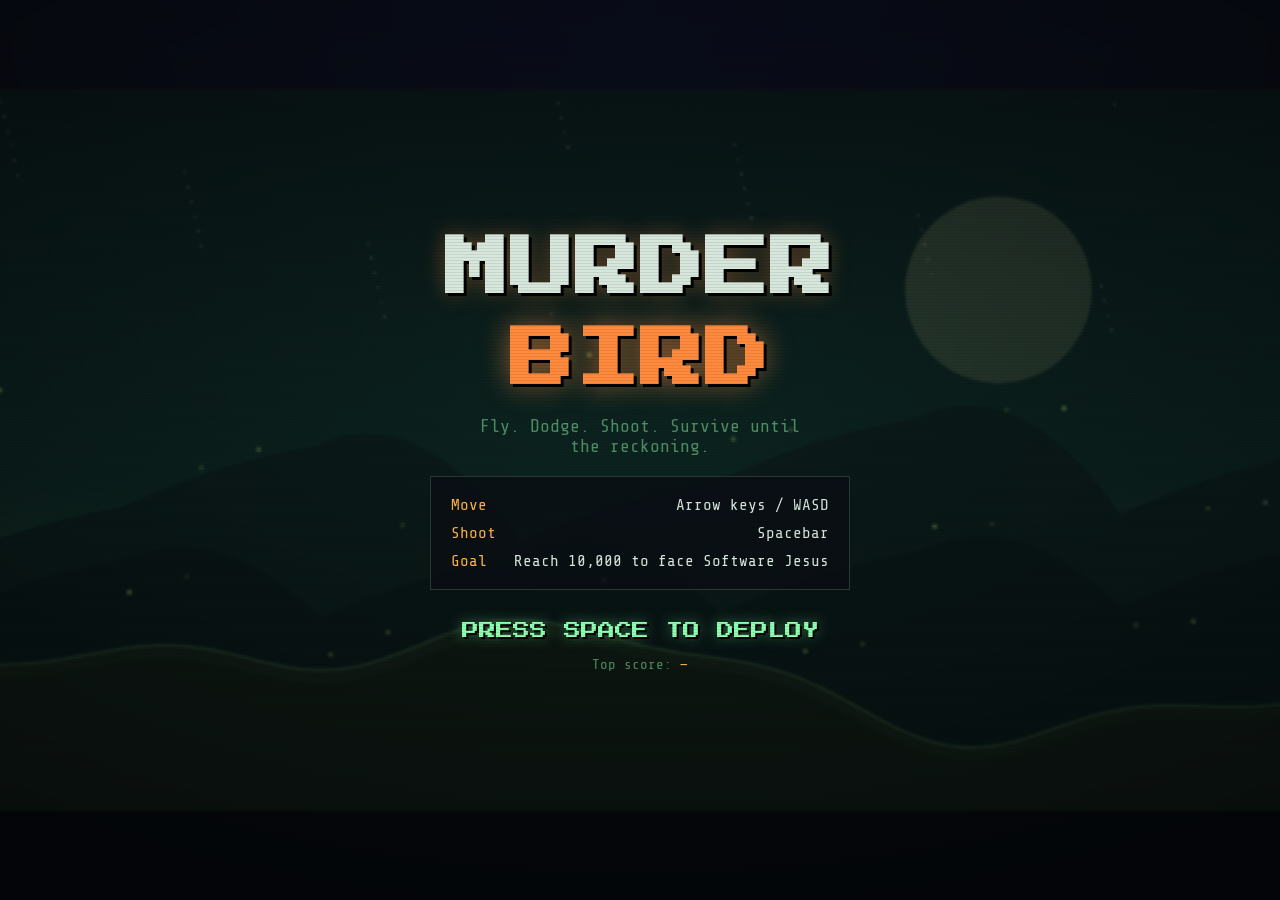
<file: index.html>
<!DOCTYPE html>
<html lang="en">
<head>
  <meta charset="UTF-8" />
  <meta name="viewport" content="width=device-width, initial-scale=1.0, maximum-scale=1.0, user-scalable=no" />
  <title>Murder Bird</title>
  <link rel="preconnect" href="https://fonts.googleapis.com" />
  <link rel="preconnect" href="https://fonts.gstatic.com" crossorigin />
  <link href="https://fonts.googleapis.com/css2?family=Black+Ops+One&family=Press+Start+2P&family=Share+Tech+Mono&display=swap" rel="stylesheet" />
  <link rel="stylesheet" href="style.css" />
</head>
<body>
  <div id="stage">
    <canvas id="game" width="640" height="360"></canvas>

    <!-- Heads-up display -->
    <div id="hud" class="hidden">
      <div class="hud-left">
        <span class="hud-label">SCORE</span>
        <span id="score">0</span>
        <div id="power" class="hidden">🚀 ROCKETS <span id="power-time">45</span>s</div>
        <div id="power2" class="hidden">🎯 HELLFIRE <span id="power2-time">30</span>s</div>
        <div id="power3" class="hidden">✦ x2 SCORE <span id="power3-time">15</span>s</div>
      </div>
      <div class="hud-center" id="boss-hud">
        <span class="hud-label">SOFTWARE JESUS</span>
        <div class="boss-bar"><div id="boss-fill"></div></div>
      </div>
      <div class="hud-right">
        <span class="hud-label">LIVES</span>
        <span id="lives">♥ ♥ ♥</span>
      </div>
    </div>

    <!-- Title screen -->
    <div id="screen-title" class="screen">
      <h1 class="title">MURDER<span>BIRD</span></h1>
      <p class="tagline">Fly. Dodge. Shoot. Survive until the reckoning.</p>
      <div class="briefing">
        <div class="brief-row"><b>Move</b><span>Arrow keys / WASD</span></div>
        <div class="brief-row"><b>Shoot</b><span>Spacebar</span></div>
        <div class="brief-row"><b>Goal</b><span>Reach 10,000 to face Software Jesus</span></div>
      </div>
      <p class="prompt blink">PRESS SPACE TO DEPLOY</p>
      <p class="hiscore-line">Top score: <span id="title-best">—</span></p>
    </div>

    <!-- Boss intro banner -->
    <div id="screen-bossintro" class="screen hidden">
      <p class="warn blink">⚠ WARNING ⚠</p>
      <h2 class="boss-name">SOFTWARE JESUS</h2>
      <p class="tagline">The MURDER BIRD has entered the airspace.</p>
      <p class="prompt blink">DEFEAT SOFTWARE JESUS!</p>
    </div>

    <!-- Temporary flashing objective banner during the fight -->
    <div id="boss-banner" class="hidden">DEFEAT<span>SOFTWARE JESUS</span></div>

    <!-- Game over / name entry -->
    <div id="screen-over" class="screen hidden">
      <h2 id="over-heading">SHOT DOWN</h2>
      <p class="final-line">Final score <span id="final-score">0</span></p>
      <div id="entry-block">
        <label for="name-input">Enter callsign for the board</label>
        <div class="entry-row">
          <input id="name-input" maxlength="12" autocomplete="off" spellcheck="false" placeholder="PILOT" />
          <button id="save-btn">SAVE</button>
        </div>
      </div>
    </div>

    <!-- Scoreboard -->
    <div id="screen-board" class="screen hidden">
      <h2 class="board-title">TOP GUNS</h2>
      <ol id="board-list"></ol>
      <p class="prompt blink">PRESS SPACE TO FLY AGAIN</p>
    </div>

    <!-- Mobile controls hint -->
    <div id="touch-hint" class="hidden">Drag to fly · tap to fire</div>
  </div>

  <script src="game.js"></script>
</body>
</html>
</file>
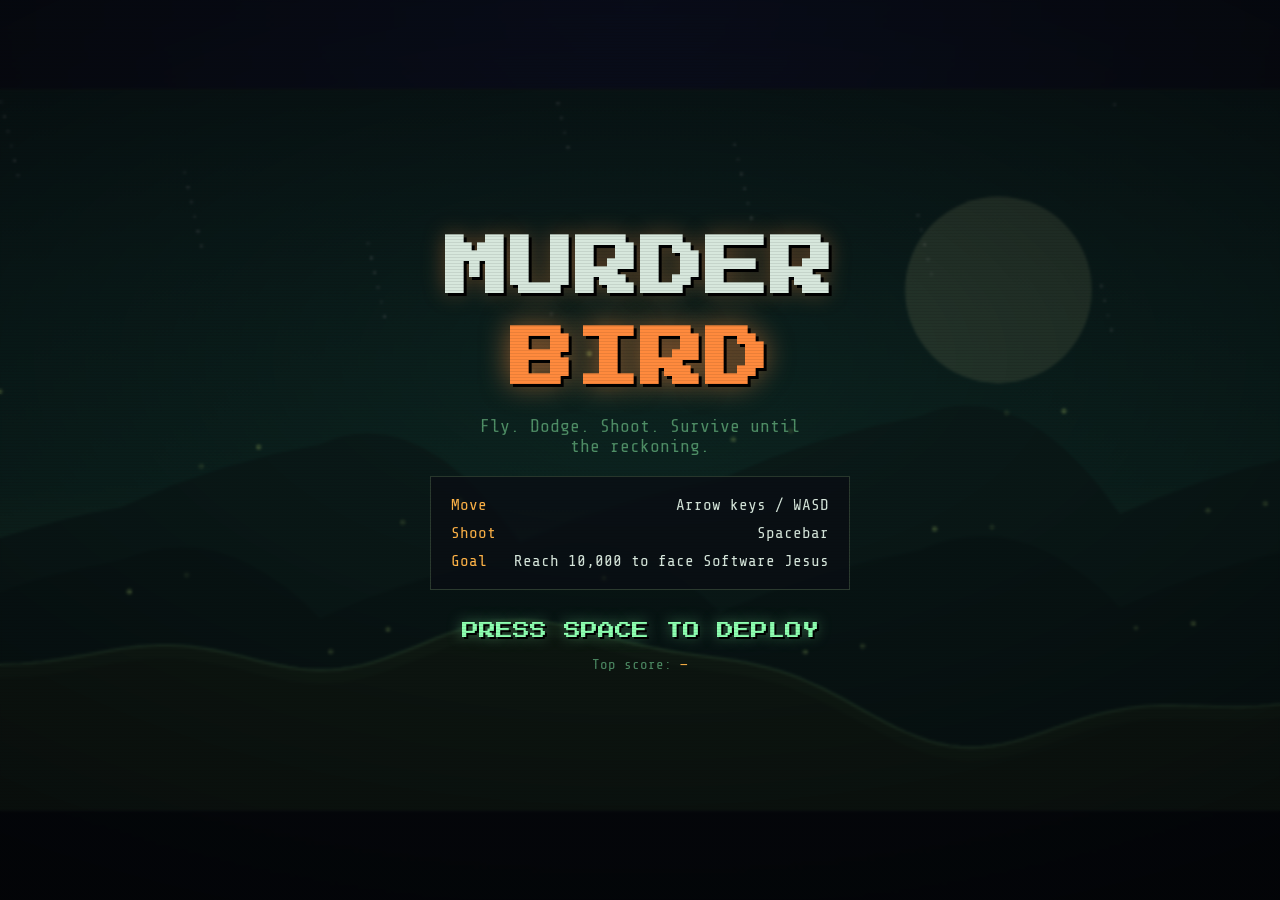
<file: murder-bird.html>
<!DOCTYPE html>
<html lang="en">
<head>
  <meta charset="UTF-8" />
  <meta name="viewport" content="width=device-width, initial-scale=1.0, maximum-scale=1.0, user-scalable=no" />
  <title>Murder Bird</title>
  <link rel="preconnect" href="https://fonts.googleapis.com" />
  <link rel="preconnect" href="https://fonts.gstatic.com" crossorigin />
  <link href="https://fonts.googleapis.com/css2?family=Black+Ops+One&family=Press+Start+2P&family=Share+Tech+Mono&display=swap" rel="stylesheet" />
  <style>
:root{
  --void:#0a0c12;
  --panel:rgba(9,14,20,0.82);
  --edge:#2b3a2f;
  --phosphor:#8dffb0;
  --phosphor-dim:#4f8f66;
  --amber:#ffb347;
  --tracer:#ff8a3d;
  --warn:#ff4d4d;
  --sand:#c9a267;
  --ink:#d7e7dc;
}

*{box-sizing:border-box;margin:0;padding:0}

html,body{
  height:100%;
  background:#000;
  color:var(--ink);
  font-family:"Share Tech Mono",ui-monospace,Menlo,Consolas,monospace;
  overflow:hidden;
  -webkit-font-smoothing:antialiased;
}

#stage{
  position:relative;
  width:100vw;
  height:100vh;
  display:flex;
  align-items:center;
  justify-content:center;
  background:radial-gradient(120% 120% at 50% 0%, #12183a 0%, #0a0c12 60%, #000 100%);
}

canvas#game{
  width:min(100vw, calc(100vh * 16 / 9));
  height:min(100vh, calc(100vw * 9 / 16));
  display:block;
  background:#0a0c12;
  image-rendering:pixelated;
  image-rendering:-moz-crisp-edges;
  image-rendering:crisp-edges;
  box-shadow:0 0 0 1px #1c2a20, 0 0 60px rgba(0,0,0,0.6) inset;
}

/* CRT scanline overlay for a retro feel */
#stage::after{
  content:"";
  position:absolute;
  inset:0;
  pointer-events:none;
  background:repeating-linear-gradient(
    to bottom,
    rgba(0,0,0,0) 0px,
    rgba(0,0,0,0) 2px,
    rgba(0,0,0,0.16) 3px,
    rgba(0,0,0,0.16) 3px
  );
  mix-blend-mode:multiply;
  z-index:5;
}

/* ---------- HUD ---------- */
#hud{
  position:absolute;
  top:0;left:50%;
  transform:translateX(-50%);
  width:min(100vw, calc(100vh * 16 / 9));
  display:flex;
  align-items:flex-start;
  justify-content:space-between;
  padding:14px 20px;
  pointer-events:none;
  font-size:clamp(13px,1.6vw,18px);
  letter-spacing:1px;
  text-shadow:0 0 8px rgba(141,255,176,0.4);
}
#hud .hud-label{
  display:block;
  font-size:0.62em;
  color:var(--phosphor-dim);
  letter-spacing:2px;
}
#hud .hud-left, #hud .hud-right{color:var(--phosphor)}
#hud .hud-right{text-align:right}
#lives{color:var(--warn);text-shadow:0 0 8px rgba(255,77,77,0.5)}
#score{font-size:1.25em}
#power{
  margin-top:6px;
  font-size:0.62em;
  letter-spacing:1px;
  color:#180a02;
  background:var(--tracer);
  padding:2px 6px;
  display:inline-block;
  box-shadow:0 0 10px rgba(255,138,61,0.6);
}
#power.hidden{display:none !important}
#power2{
  margin-top:4px;
  font-size:0.62em;
  letter-spacing:1px;
  color:#04222b;
  background:#8fe6ff;
  padding:2px 6px;
  display:inline-block;
  box-shadow:0 0 10px rgba(143,230,255,0.6);
}
#power2.hidden{display:none !important}
#power3{
  margin-top:4px;
  font-size:0.62em;
  letter-spacing:1px;
  color:#3a2900;
  background:#f2c14e;
  padding:2px 6px;
  display:inline-block;
  box-shadow:0 0 10px rgba(242,193,78,0.6);
}
#power3.hidden{display:none !important}

#boss-hud{
  text-align:center;
  min-width:38%;
  transition:opacity .3s;
}
#boss-hud .hud-label{color:var(--warn);letter-spacing:3px}
.boss-bar{
  margin-top:5px;
  height:11px;
  border:1px solid var(--warn);
  background:rgba(255,77,77,0.08);
  box-shadow:0 0 10px rgba(255,77,77,0.35);
}
#boss-fill{
  height:100%;
  width:100%;
  background:linear-gradient(90deg,#ff7b00,#ff2d2d);
  transition:width .12s linear;
}

/* ---------- Screens ---------- */
.screen{
  position:absolute;
  inset:0;
  display:flex;
  flex-direction:column;
  align-items:center;
  justify-content:center;
  text-align:center;
  gap:14px;
  padding:24px;
  background:radial-gradient(120% 90% at 50% 40%, rgba(6,9,14,0.55), rgba(3,5,8,0.9));
  backdrop-filter:blur(1px);
}
.hidden{display:none !important}

.title{
  font-family:"Press Start 2P","Black Ops One",Impact,sans-serif;
  font-size:clamp(26px,6.4vw,64px);
  line-height:1.3;
  letter-spacing:1px;
  color:var(--ink);
  text-shadow:3px 3px 0 #000, 0 0 22px rgba(255,138,61,0.35);
}
.title span{
  display:block;
  color:var(--tracer);
  margin-top:8px;
  text-shadow:3px 3px 0 #000, 0 0 28px rgba(255,138,61,0.6);
}
.tagline{color:var(--phosphor-dim);font-size:clamp(13px,2vw,18px);max-width:34ch}

.briefing{
  margin-top:6px;
  border:1px solid var(--edge);
  background:var(--panel);
  padding:14px 20px;
  min-width:min(420px,86vw);
}
.brief-row{
  display:flex;justify-content:space-between;gap:24px;
  padding:5px 0;font-size:clamp(12px,1.7vw,16px);
}
.brief-row b{color:var(--amber);font-weight:normal}
.brief-row span{color:var(--ink)}

.prompt{
  margin-top:14px;
  font-family:"Press Start 2P","Black Ops One",sans-serif;
  color:var(--phosphor);
  font-size:clamp(10px,2.1vw,17px);
  line-height:1.5;
  text-shadow:2px 2px 0 #000, 0 0 14px rgba(141,255,176,0.5);
}
.hiscore-line{color:var(--phosphor-dim);font-size:14px}
#title-best{color:var(--amber)}

.blink{animation:blink 1.05s steps(2,jump-none) infinite}
@keyframes blink{50%{opacity:.15}}

/* Boss intro */
.warn{color:var(--warn);font-family:"Press Start 2P","Black Ops One",sans-serif;font-size:clamp(13px,3vw,26px);letter-spacing:2px;line-height:1.4}
.boss-name{
  font-family:"Press Start 2P","Black Ops One",sans-serif;
  font-size:clamp(20px,4.6vw,46px);
  line-height:1.3;
  color:#fff;
  text-shadow:3px 3px 0 #000, 0 0 26px rgba(255,77,77,0.7);
}

/* Game over + entry */
#over-heading{
  font-family:"Press Start 2P","Black Ops One",sans-serif;
  font-size:clamp(16px,3.8vw,38px);
  line-height:1.35;
  color:var(--warn);
  text-shadow:3px 3px 0 #000, 0 0 24px rgba(255,77,77,0.5);
}
.final-line{font-size:clamp(15px,2.2vw,20px);color:var(--phosphor-dim)}
#final-score{color:var(--amber);font-size:1.4em}
#entry-block{margin-top:10px;display:flex;flex-direction:column;gap:10px;align-items:center}
#entry-block label{color:var(--phosphor-dim);font-size:13px;letter-spacing:1px}
.entry-row{display:flex;gap:10px}
#name-input{
  background:#05070b;
  border:1px solid var(--edge);
  color:var(--phosphor);
  font-family:inherit;
  font-size:20px;
  letter-spacing:3px;
  text-transform:uppercase;
  padding:10px 14px;
  width:240px;
  text-align:center;
  outline:none;
}
#name-input:focus{border-color:var(--phosphor);box-shadow:0 0 12px rgba(141,255,176,0.35)}
#save-btn{
  background:var(--tracer);
  color:#180a02;
  border:none;
  font-family:"Press Start 2P","Black Ops One",sans-serif;
  font-size:clamp(10px,1.4vw,13px);
  letter-spacing:1px;
  padding:0 18px;
  cursor:pointer;
}
#save-btn:hover{filter:brightness(1.12)}
#save-btn:active{transform:translateY(1px)}

/* Scoreboard */
.board-title{
  font-family:"Press Start 2P","Black Ops One",sans-serif;
  font-size:clamp(16px,3.4vw,32px);
  color:var(--amber);
  letter-spacing:1px;
  text-shadow:2px 2px 0 #000, 0 0 20px rgba(255,179,71,0.4);
}
#board-list{
  list-style:none;
  border:1px solid var(--edge);
  background:var(--panel);
  padding:8px 6px;
  width:min(460px,88vw);
}
#board-list li{
  display:grid;
  grid-template-columns:2.2em 1fr auto;
  gap:12px;
  padding:7px 14px;
  font-size:clamp(13px,2vw,18px);
  border-bottom:1px dashed rgba(79,143,102,0.25);
}
#board-list li:last-child{border-bottom:none}
#board-list .rank{color:var(--phosphor-dim);text-align:right}
#board-list .name{color:var(--ink);text-align:left;letter-spacing:1px}
#board-list .pts{color:var(--amber)}
#board-list li.you .name{color:var(--tracer)}
#board-list .empty{grid-column:1/-1;text-align:center;color:var(--phosphor-dim)}

#touch-hint{
  position:absolute;
  bottom:12px;left:50%;transform:translateX(-50%);
  color:var(--phosphor-dim);font-size:12px;letter-spacing:1px;pointer-events:none;
}

@media (prefers-reduced-motion: reduce){
  .blink{animation:none;opacity:.85}
}

/* Temporary flashing "DEFEAT SOFTWARE JESUS" banner during the boss fight */
#boss-banner{
  position:absolute;
  top:16%;
  left:50%;
  transform:translateX(-50%);
  text-align:center;
  pointer-events:none;
  z-index:6;
  font-family:"Press Start 2P","Black Ops One",sans-serif;
  color:var(--warn);
  letter-spacing:2px;
  line-height:1.5;
  font-size:clamp(14px,3vw,30px);
  text-shadow:3px 3px 0 #000, 0 0 22px rgba(255,77,77,0.7);
  animation:bossflash 0.55s steps(2,jump-none) infinite;
  transition:opacity .4s ease;
}
#boss-banner span{
  display:block;
  margin-top:6px;
  color:#fff;
  font-size:1.35em;
  text-shadow:3px 3px 0 #000, 0 0 26px rgba(255,77,77,0.8);
}
#boss-banner.hidden{display:none !important}
#boss-banner.fade{opacity:0}
@keyframes bossflash{50%{opacity:.2}}
@media (prefers-reduced-motion: reduce){ #boss-banner{animation:none} }

</style>
</head>
<body>
  <div id="stage">
    <canvas id="game" width="640" height="360"></canvas>

    <!-- Heads-up display -->
    <div id="hud" class="hidden">
      <div class="hud-left">
        <span class="hud-label">SCORE</span>
        <span id="score">0</span>
        <div id="power" class="hidden">🚀 ROCKETS <span id="power-time">45</span>s</div>
        <div id="power2" class="hidden">🎯 HELLFIRE <span id="power2-time">30</span>s</div>
        <div id="power3" class="hidden">✦ x2 SCORE <span id="power3-time">15</span>s</div>
      </div>
      <div class="hud-center" id="boss-hud">
        <span class="hud-label">SOFTWARE JESUS</span>
        <div class="boss-bar"><div id="boss-fill"></div></div>
      </div>
      <div class="hud-right">
        <span class="hud-label">LIVES</span>
        <span id="lives">♥ ♥ ♥</span>
      </div>
    </div>

    <!-- Title screen -->
    <div id="screen-title" class="screen">
      <h1 class="title">MURDER<span>BIRD</span></h1>
      <p class="tagline">Fly. Dodge. Shoot. Survive until the reckoning.</p>
      <div class="briefing">
        <div class="brief-row"><b>Move</b><span>Arrow keys / WASD</span></div>
        <div class="brief-row"><b>Shoot</b><span>Spacebar</span></div>
        <div class="brief-row"><b>Goal</b><span>Reach 10,000 to face Software Jesus</span></div>
      </div>
      <p class="prompt blink">PRESS SPACE TO DEPLOY</p>
      <p class="hiscore-line">Top score: <span id="title-best">—</span></p>
    </div>

    <!-- Boss intro banner -->
    <div id="screen-bossintro" class="screen hidden">
      <p class="warn blink">⚠ WARNING ⚠</p>
      <h2 class="boss-name">SOFTWARE JESUS</h2>
      <p class="tagline">The MURDER BIRD has entered the airspace.</p>
      <p class="prompt blink">DEFEAT SOFTWARE JESUS!</p>
    </div>

    <!-- Temporary flashing objective banner during the fight -->
    <div id="boss-banner" class="hidden">DEFEAT<span>SOFTWARE JESUS</span></div>

    <!-- Game over / name entry -->
    <div id="screen-over" class="screen hidden">
      <h2 id="over-heading">SHOT DOWN</h2>
      <p class="final-line">Final score <span id="final-score">0</span></p>
      <div id="entry-block">
        <label for="name-input">Enter callsign for the board</label>
        <div class="entry-row">
          <input id="name-input" maxlength="12" autocomplete="off" spellcheck="false" placeholder="PILOT" />
          <button id="save-btn">SAVE</button>
        </div>
      </div>
    </div>

    <!-- Scoreboard -->
    <div id="screen-board" class="screen hidden">
      <h2 class="board-title">TOP GUNS</h2>
      <ol id="board-list"></ol>
      <p class="prompt blink">PRESS SPACE TO FLY AGAIN</p>
    </div>

    <!-- Mobile controls hint -->
    <div id="touch-hint" class="hidden">Drag to fly · tap to fire</div>
  </div>

  <script>
/* ============================================================
   MURDER BIRD
   A side-scrolling attack-helicopter shooter.
   Survive to 10,000, then face Software Jesus in the Murder Bird.
   ============================================================ */
(() => {
  "use strict";

  // ---- Canvas ----
  const canvas = document.getElementById("game");
  const ctx = canvas.getContext("2d");
  const W = 960, H = 540;   // logical game size
  const RES = 2 / 3;        // render scale -> 640x360 backing, hard-upscaled (a bit sharper, still retro)
  canvas.width = W * RES;
  canvas.height = H * RES;
  ctx.imageSmoothingEnabled = false;
  const GROUND_Y = 502;     // top of the lethal ground band
  const CEIL_Y = 34;        // top play boundary (under HUD)

  // 2F livery decal for the player's Apache
  let logoImg = null, logoReady = false;
  const LOGO_AR = 48 / 27; // width / height of the source
  if (typeof Image !== "undefined") {
    logoImg = new Image();
    logoImg.onload = () => { logoReady = true; };
    logoImg.src = "[data-uri]";
  }

  // ---- DOM ----
  const el = {
    hud: document.getElementById("hud"),
    score: document.getElementById("score"),
    lives: document.getElementById("lives"),
    power: document.getElementById("power"),
    powerTime: document.getElementById("power-time"),
    power2: document.getElementById("power2"),
    power2Time: document.getElementById("power2-time"),
    power3: document.getElementById("power3"),
    power3Time: document.getElementById("power3-time"),
    bossHud: document.getElementById("boss-hud"),
    bossFill: document.getElementById("boss-fill"),
    sTitle: document.getElementById("screen-title"),
    sBossIntro: document.getElementById("screen-bossintro"),
    bossBanner: document.getElementById("boss-banner"),
    sOver: document.getElementById("screen-over"),
    sBoard: document.getElementById("screen-board"),
    overHeading: document.getElementById("over-heading"),
    finalScore: document.getElementById("final-score"),
    nameInput: document.getElementById("name-input"),
    saveBtn: document.getElementById("save-btn"),
    boardList: document.getElementById("board-list"),
    titleBest: document.getElementById("title-best"),
    touchHint: document.getElementById("touch-hint"),
  };

  // ---- Game constants ----
  const STATE = { TITLE: "title", PLAYING: "playing", BOSS_INTRO: "bossintro", BOSS: "boss", OVER: "over", BOARD: "board" };
  const BOSS_SCORE = 10000;
  const SCORE_RATE = 33.34;    // survival points/sec -> ~10,000 in 300s (5 min of just flying)
  const FIRE_COOLDOWN = 0.13;  // seconds between player shots
  const INVULN_TIME = 1.6;     // seconds of mercy invincibility after a hit
  const STORE_KEY = "murderbird.scores.v1";
  const ROCKET_DURATION = 45;  // seconds the rocket pack lasts
  const ROCKET_EVERY = 4;      // fire a rocket on every Nth shot while active
  const HELLFIRE_DURATION = 30;// seconds the lock-on Hellfire lasts
  const HELLFIRE_CD = 1.1;     // seconds between auto-launched Hellfires
  const DOUBLE_DURATION = 15;  // seconds the x2 score bonus lasts
  const TERRAIN_AMP = 120;     // how tall the rolling hills get above the valley floor

  // ---- Runtime state ----
  let state = STATE.TITLE;
  let lastT = 0;
  let clockT = 0;             // ever-increasing time for animation
  let shake = 0;              // screen-shake magnitude
  let scrollX = 0;           // world scroll for parallax/ground

  const keys = new Set();

  const game = {
    score: 0,
    lives: 3,
    fireTimer: 0,
    invuln: 0,
    bossTriggered: false,
    won: false,
    rocketTime: 0,   // seconds of rocket-pack remaining
    shotCount: 0,    // shots fired while rocket pack active
    hellfireTime: 0, // seconds of Hellfire lock-on remaining
    hellfireCd: 0,   // cooldown to next auto Hellfire
    doubleTime: 0,   // seconds of x2 score remaining
  };

  // Entity pools
  let player = null;
  let bullets = [];     // player bullets + rockets
  let enemies = [];     // helis, jets + ground tanks
  let hazards = [];     // rockets (enemy + tank)
  let pickups = [];     // floating fuel cans + rocket packs
  let particles = [];
  let popups = [];      // floating score / +1 LIFE text
  let boss = null;
  const bannerTimers = {};

  // Spawn timers
  const spawn = { heli: 1.5, jet: 2.4, tank: 4.0, fuel: 8, ammo: 16, hellfire: 22, double: 30, intro: 0 };
  const MAX_LIVES = 5;

  // ============================================================
  //  UTILITIES
  // ============================================================
  const rand = (a, b) => a + Math.random() * (b - a);
  const clamp = (v, a, b) => (v < a ? a : v > b ? b : v);
  function aabb(a, b) {
    return a.x < b.x + b.w && a.x + a.w > b.x && a.y < b.y + b.h && a.y + a.h > b.y;
  }
  function difficulty() {
    // ramps 0 -> 1 across the run to the boss
    return clamp(game.score / BOSS_SCORE, 0, 1);
  }
  // Everything moves faster as you approach the boss
  function speedMul() {
    return 1 + difficulty() * 0.9; // 1.0 -> ~1.9
  }
  function groundSpeed() {
    return 150 * speedMul();
  }
  function scoreMul() {
    return game.doubleTime > 0 ? 2 : 1;
  }

  // Rolling, uneven terrain. Returns the y of the ground SURFACE at a given
  // on-screen x. Hills rise above the valley floor (GROUND_Y), forcing the
  // player up into the helicopter/jet airspace. Flat during the boss fight.
  function terrainSurface(screenX) {
    if (state === STATE.BOSS || state === STATE.BOSS_INTRO) return GROUND_Y;
    const wx = scrollX + screenX;
    let h = 0.56 * (0.5 + 0.5 * Math.sin(wx * 0.0055))
          + 0.30 * (0.5 + 0.5 * Math.sin(wx * 0.0131 + 1.7))
          + 0.14 * (0.5 + 0.5 * Math.sin(wx * 0.0271 + 4.1)); // 0..1 rolling hills
    return GROUND_Y - h * TERRAIN_AMP;
  }
  // Highest terrain point (smallest y) under a horizontal span — used for fair collision.
  function terrainTopUnder(x0, x1) {
    let top = Infinity;
    for (let x = x0; x <= x1; x += 6) top = Math.min(top, terrainSurface(x));
    top = Math.min(top, terrainSurface(x1));
    return top;
  }

  // ============================================================
  //  BIOMES  (jungle -> desert -> snow -> urban; boss is urban)
  // ============================================================
  function hexToRgb(h) {
    h = h.replace("#", "");
    return [parseInt(h.slice(0, 2), 16), parseInt(h.slice(2, 4), 16), parseInt(h.slice(4, 6), 16)];
  }
  function lerpColor(a, b, t) {
    const x = hexToRgb(a), y = hexToRgb(b);
    return `rgb(${Math.round(x[0] + (y[0] - x[0]) * t)},${Math.round(x[1] + (y[1] - x[1]) * t)},${Math.round(x[2] + (y[2] - x[2]) * t)})`;
  }

  const BIOMES = [
    { name: "jungle", sky: ["#0e2a24", "#154a3a", "#3c7a4f", "#9fc36a"], ground: "#243d21", rim: "rgba(120,200,120,0.45)", disc: "rgba(225,245,170,0.30)", far: "#12352a", near: "#0e2b22", shape: "hills",   obstacle: "tree" },
    { name: "desert", sky: ["#171436", "#3a2350", "#7a3b39", "#c66a34"], ground: "#3c2b1c", rim: "rgba(201,162,103,0.5)",  disc: "rgba(255,180,90,0.35)",  far: "#241a3a", near: "#2c1e34", shape: "mesa",    obstacle: "rock" },
    { name: "snow",   sky: ["#20304a", "#4a6a90", "#8fb3d4", "#dfeaf2"], ground: "#c6d3df", rim: "rgba(255,255,255,0.85)", disc: "rgba(235,244,255,0.5)",  far: "#5f7793", near: "#7c93ad", shape: "peaks",   obstacle: "ice" },
    { name: "urban",  sky: ["#05060d", "#0c1030", "#241a44", "#5a2f4a"], ground: "#15171d", rim: "rgba(120,150,200,0.45)", disc: "rgba(255,220,150,0.28)", far: "#0b0f1c", near: "#12182a", shape: "skyline", obstacle: "building" },
  ];
  // progress at which each biome becomes the pure/dominant look
  const BIOME_START = [0, 0.30, 0.58, 0.82];
  const BIOME_BAND = 0.06; // width of the cross-fade band before the next biome

  function worldProgress() {
    if (state === STATE.BOSS || state === STATE.BOSS_INTRO) return 1; // boss = full urban
    return clamp(game.score / BOSS_SCORE, 0, 1);
  }
  function biomeWeights() {
    const p = worldProgress();
    if (p >= 1) return [[3, 1]];
    let i = 0;
    for (let k = 0; k < BIOME_START.length; k++) if (p >= BIOME_START[k]) i = k;
    if (i >= 3) return [[3, 1]];
    const tStart = BIOME_START[i + 1] - BIOME_BAND;
    if (p < tStart) return [[i, 1]];
    const w = clamp((p - tStart) / BIOME_BAND, 0, 1);
    return [[i, 1 - w], [i + 1, w]];
  }
  function biomeWeight(idx) {
    for (const [bi, wt] of biomeWeights()) if (bi === idx) return wt;
    return 0;
  }
  function dominantBiome() {
    return biomeWeights().reduce((a, b) => (b[1] > a[1] ? b : a))[0];
  }
  function blendedPalette() {
    const w = biomeWeights();
    if (w.length === 1) return BIOMES[w[0][0]];
    const A = BIOMES[w[0][0]], B = BIOMES[w[1][0]], t = w[1][1];
    return {
      sky: [
        lerpColor(A.sky[0], B.sky[0], t), lerpColor(A.sky[1], B.sky[1], t),
        lerpColor(A.sky[2], B.sky[2], t), lerpColor(A.sky[3], B.sky[3], t),
      ],
      ground: lerpColor(A.ground, B.ground, t),
      rim: t < 0.5 ? A.rim : B.rim,
      disc: t < 0.5 ? A.disc : B.disc,
    };
  }

  // ============================================================
  //  ENTITY FACTORIES
  // ============================================================
  function makePlayer() {
    return { x: 150, y: H / 2, w: 58, h: 24, vx: 0, vy: 0, tilt: 0 };
  }

  function spawnBullet(x, y, dmg = 1, from = "player") {
    bullets.push({ x, y: y - 2, w: 14, h: 4, vx: from === "player" ? 780 : -640, dmg, from });
  }

  function spawnEnemyHeli() {
    const y = rand(CEIL_Y + 30, GROUND_Y - 70);
    enemies.push({
      type: "heli",
      x: W + 40, y, w: 50, h: 22,
      vx: (-rand(120, 165) - difficulty() * 40) * speedMul(),
      baseY: y, bob: rand(0, 6.28), hp: 2,
      fireTimer: rand(0.8, 1.8),
    });
  }

  function spawnJet() {
    const y = rand(CEIL_Y + 24, GROUND_Y - 90);
    enemies.push({
      type: "jet",
      x: W + 60, y, w: 56, h: 16,
      vx: (-rand(300, 360) - difficulty() * 90) * speedMul(),
      baseY: y, bob: 0, hp: 1, fireTimer: 999,
    });
  }

  function spawnTank() {
    const h = 22, w = 48;
    enemies.push({
      type: "tank",
      x: W + 40, y: terrainSurface(W + 40 + w / 2) - h, w, h,
      vx: -groundSpeed(), hp: 3,
      fireTimer: rand(0.6, 1.8),
    });
  }

  function spawnTankRocket(x, y) {
    // Shilka tracks the helicopter — aim at the player's position, any direction
    const tx = player.x + player.w / 2, ty = player.y + player.h / 2;
    const ang = Math.atan2(ty - y, tx - x);
    const sp = (280 + difficulty() * 120) * speedMul();
    hazards.push({ x, y, w: 18, h: 7, vx: Math.cos(ang) * sp, vy: Math.sin(ang) * sp, hp: 1, ang, smoke: true });
  }

  function spawnEnemyRocket(x, y) {
    // helicopters fire straight forward (toward the player), never up/down/behind
    const sp = (230 + difficulty() * 80) * speedMul();
    hazards.push({ x, y, w: 22, h: 9, vx: -sp, vy: 0, hp: 1, ang: Math.PI, smoke: true });
  }

  function spawnFuel() {
    const y = rand(CEIL_Y + 40, GROUND_Y - 90);
    pickups.push({
      type: "fuel", x: W + 30, y, w: 20, h: 24,
      vx: -groundSpeed() * 0.65, baseY: y, bob: rand(0, 6.28),
    });
  }

  function spawnAmmo() {
    const y = rand(CEIL_Y + 40, GROUND_Y - 90);
    pickups.push({
      type: "ammo", x: W + 30, y, w: 26, h: 20,
      vx: -groundSpeed() * 0.65, baseY: y, bob: rand(0, 6.28),
    });
  }

  function spawnHellfire() {
    const y = rand(CEIL_Y + 40, GROUND_Y - 120);
    pickups.push({
      type: "hellfire", x: W + 30, y, w: 24, h: 22,
      vx: -groundSpeed() * 0.65, baseY: y, bob: rand(0, 6.28),
    });
  }

  function spawnDouble() {
    const y = rand(CEIL_Y + 40, GROUND_Y - 90);
    pickups.push({
      type: "double", x: W + 30, y, w: 22, h: 22,
      vx: -groundSpeed() * 0.65, baseY: y, bob: rand(0, 6.28),
    });
  }

  function spawnPlayerRocket(x, y) {
    bullets.push({ x, y: y - 5, w: 28, h: 11, vx: 900, dmg: 3, from: "player", rocket: true });
  }

  function nearestTank(from) {
    const ox = from ? from.x : (player ? player.x + player.w : 0);
    const oy = from ? from.y : (player ? player.y : 0);
    let best = null, bd = Infinity;
    for (const e of enemies) {
      if (e.type !== "tank" || e.hp <= 0) continue;
      const dx = (e.x + e.w / 2) - ox, dy = (e.y + e.h / 2) - oy;
      const d = dx * dx + dy * dy;
      if (d < bd) { bd = d; best = e; }
    }
    return best;
  }

  function launchHellfire() {
    // guided anti-tank missile fired from the wing pylon
    bullets.push({
      x: player.x + player.w * 0.6, y: player.y + player.h * 0.55,
      w: 18, h: 7, vx: 520, vy: 40, dmg: 6,
      from: "player", homing: true, speed: 560, turn: 5.5,
    });
    burst(player.x + player.w * 0.6, player.y + player.h * 0.55, "#8fe6ff", 5, 0.5);
  }

  function addPopup(x, y, text, color) {
    popups.push({ x, y, text, color, life: 0.9, max: 0.9 });
  }

  function burst(x, y, color, count, power) {
    for (let i = 0; i < count; i++) {
      const a = rand(0, 6.28), s = rand(40, 260) * power;
      particles.push({ x, y, vx: Math.cos(a) * s, vy: Math.sin(a) * s, life: rand(0.3, 0.8), max: 0.8, color, r: rand(1.5, 4) });
    }
  }

  function spawnSmoke(x, y, r, col) {
    particles.push({ x, y, vx: rand(-10, 10), vy: rand(-16, -2), life: rand(0.35, 0.65), max: 0.65, color: col || "rgba(205,205,205,0.6)", r: r || 2.4 });
  }

  function gainLife(x, y) {
    if (game.lives < MAX_LIVES) {
      game.lives++;
      addPopup(x, y, "+1 LIFE", "#ff6b8b");
    } else {
      game.score += 250; // already maxed -> bonus points instead
      addPopup(x, y, "+250", "#ffb347");
    }
    burst(x, y, "#ff6b8b", 18, 1.1);
    shake = Math.max(shake, 4);
    updateHud();
  }

  function makeBoss() {
    return {
      x: W - 230, y: H / 2, w: 150, h: 74,
      baseY: H / 2, phase: 0, hp: 100, maxhp: 100,
      fireTimer: 1.2, dash: 0, dashDir: 1, targetY: H / 2,
    };
  }

  // ============================================================
  //  INPUT
  // ============================================================
  function isUp() { return keys.has("ArrowUp") || keys.has("KeyW"); }
  function isDown() { return keys.has("ArrowDown") || keys.has("KeyS"); }
  function isLeft() { return keys.has("ArrowLeft") || keys.has("KeyA"); }
  function isRight() { return keys.has("ArrowRight") || keys.has("KeyD"); }
  function isFire() { return keys.has("Space"); }

  window.addEventListener("keydown", (e) => {
    if (["Space", "ArrowUp", "ArrowDown", "ArrowLeft", "ArrowRight"].includes(e.code)) e.preventDefault();
    // Ignore game keys while typing a callsign
    if (document.activeElement === el.nameInput) return;
    keys.add(e.code);
    if (e.code === "Space") handleSpace();
  });
  window.addEventListener("keyup", (e) => keys.delete(e.code));

  function handleSpace() {
    if (state === STATE.TITLE) startRun();
    else if (state === STATE.BOARD) toTitle();
    // during play, space firing is handled continuously in update()
  }

  el.saveBtn.addEventListener("click", saveScore);
  el.nameInput.addEventListener("keydown", (e) => {
    if (e.key === "Enter") { e.preventDefault(); saveScore(); }
  });

  // ---- Touch support ----
  let touchActive = false, touchX = 0, touchY = 0;
  function canvasPoint(t) {
    const r = canvas.getBoundingClientRect();
    return { x: ((t.clientX - r.left) / r.width) * W, y: ((t.clientY - r.top) / r.height) * H };
  }
  canvas.addEventListener("touchstart", (e) => {
    e.preventDefault();
    if (state === STATE.TITLE) { startRun(); return; }
    if (state === STATE.BOARD) { toTitle(); return; }
    const p = canvasPoint(e.touches[0]);
    touchActive = true; touchX = p.x; touchY = p.y;
  }, { passive: false });
  canvas.addEventListener("touchmove", (e) => {
    e.preventDefault();
    const p = canvasPoint(e.touches[0]);
    touchX = p.x; touchY = p.y;
  }, { passive: false });
  canvas.addEventListener("touchend", (e) => { e.preventDefault(); touchActive = false; }, { passive: false });

  if ("ontouchstart" in window) el.touchHint.classList.remove("hidden");

  // ============================================================
  //  FLOW / SCREENS
  // ============================================================
  function show(screen) {
    [el.sTitle, el.sBossIntro, el.sOver, el.sBoard].forEach((s) => s.classList.add("hidden"));
    if (screen) screen.classList.remove("hidden");
  }

  function toTitle() {
    state = STATE.TITLE;
    el.hud.classList.add("hidden");
    show(el.sTitle);
    el.titleBest.textContent = bestScore() ? bestScore().toLocaleString() : "—";
  }

  function startRun() {
    Object.assign(game, { score: 0, lives: 3, fireTimer: 0, invuln: 0, bossTriggered: false, won: false, rocketTime: 0, shotCount: 0, hellfireTime: 0, hellfireCd: 0, doubleTime: 0 });
    player = makePlayer();
    bullets = []; enemies = []; hazards = []; pickups = []; particles = []; popups = []; boss = null;
    spawn.heli = 1.5; spawn.jet = 2.4; spawn.tank = 4.0; spawn.fuel = 8; spawn.ammo = 16; spawn.hellfire = 22; spawn.double = 30;
    scrollX = 0;
    state = STATE.PLAYING;
    show(null);
    el.hud.classList.remove("hidden");
    el.bossHud.style.opacity = "0";
    hideBossBanner();
    updateHud();
  }

  function triggerBoss() {
    game.bossTriggered = true;
    state = STATE.BOSS_INTRO;
    spawn.intro = 3.0;
    // clear the field for a clean arena
    enemies = []; hazards = []; pickups = [];
    show(el.sBossIntro);
  }

  function beginBossFight() {
    boss = makeBoss();
    state = STATE.BOSS;
    show(null);
    el.bossHud.style.opacity = "1";
    updateBossBar();
    // temporary flashing objective banner, then fade out
    showBossBanner();
  }

  function showBossBanner() {
    const bb = el.bossBanner;
    if (!bb) return;
    if (bannerTimers.hide) clearTimeout(bannerTimers.hide);
    if (bannerTimers.gone) clearTimeout(bannerTimers.gone);
    bb.classList.remove("hidden", "fade");
    bannerTimers.hide = setTimeout(() => bb.classList.add("fade"), 4200);
    bannerTimers.gone = setTimeout(() => bb.classList.add("hidden"), 4700);
  }
  function hideBossBanner() {
    const bb = el.bossBanner;
    if (!bb) return;
    if (bannerTimers.hide) clearTimeout(bannerTimers.hide);
    if (bannerTimers.gone) clearTimeout(bannerTimers.gone);
    bb.classList.add("hidden"); bb.classList.remove("fade");
  }

  function loseLife() {
    if (game.invuln > 0) return;
    game.lives--;
    game.invuln = INVULN_TIME;
    shake = 16;
    burst(player.x + player.w / 2, player.y + player.h / 2, "#ff8a3d", 26, 1.4);
    updateHud();
    if (game.lives <= 0) endRun(false);
  }

  function endRun(won) {
    game.won = won;
    if (won) game.score += 5000 * scoreMul(); // reward for downing the Murder Bird
    state = STATE.OVER;
    el.hud.classList.add("hidden");
    hideBossBanner();
    el.overHeading.textContent = won ? "SOFTWARE JESUS DOWN" : "SHOT DOWN";
    el.overHeading.style.color = won ? "var(--phosphor)" : "var(--warn)";
    el.finalScore.textContent = Math.floor(game.score).toLocaleString();
    show(el.sOver);
    el.nameInput.value = "";
    setTimeout(() => el.nameInput.focus(), 60);
  }

  // ============================================================
  //  SCOREBOARD (localStorage)
  // ============================================================
  function loadScores() {
    try { return JSON.parse(localStorage.getItem(STORE_KEY)) || []; }
    catch (e) { return []; }
  }
  function bestScore() {
    const s = loadScores();
    return s.length ? s[0].score : 0;
  }
  function saveScore() {
    let name = (el.nameInput.value || "PILOT").trim().toUpperCase().slice(0, 12) || "PILOT";
    const entry = { name, score: Math.floor(game.score), t: Date.now() };
    const scores = loadScores();
    scores.push(entry);
    scores.sort((a, b) => b.score - a.score);
    const trimmed = scores.slice(0, 10);
    try { localStorage.setItem(STORE_KEY, JSON.stringify(trimmed)); } catch (e) {}
    renderBoard(entry);
  }
  function renderBoard(highlight) {
    const scores = loadScores();
    el.boardList.innerHTML = "";
    if (!scores.length) {
      const li = document.createElement("li");
      li.innerHTML = '<span class="empty">No records yet. Be the first.</span>';
      el.boardList.appendChild(li);
    } else {
      scores.forEach((s, i) => {
        const li = document.createElement("li");
        if (highlight && s.name === highlight.name && s.score === highlight.score && s.t === highlight.t) li.className = "you";
        li.innerHTML =
          `<span class="rank">${i + 1}</span>` +
          `<span class="name">${escapeHtml(s.name)}</span>` +
          `<span class="pts">${s.score.toLocaleString()}</span>`;
        el.boardList.appendChild(li);
      });
    }
    state = STATE.BOARD;
    show(el.sBoard);
  }
  function escapeHtml(s) {
    return String(s).replace(/[&<>"']/g, (c) => ({ "&": "&amp;", "<": "&lt;", ">": "&gt;", '"': "&quot;", "'": "&#39;" }[c]));
  }

  // ============================================================
  //  HUD
  // ============================================================
  function updateHud() {
    el.score.textContent = Math.floor(game.score).toLocaleString();
    el.lives.textContent = game.lives > 0 ? "♥ ".repeat(game.lives).trim() : "—";
    if (game.rocketTime > 0) {
      el.power.classList.remove("hidden");
      el.powerTime.textContent = Math.ceil(game.rocketTime);
    } else {
      el.power.classList.add("hidden");
    }
    if (game.hellfireTime > 0) {
      el.power2.classList.remove("hidden");
      el.power2Time.textContent = Math.ceil(game.hellfireTime);
    } else {
      el.power2.classList.add("hidden");
    }
    if (game.doubleTime > 0) {
      el.power3.classList.remove("hidden");
      el.power3Time.textContent = Math.ceil(game.doubleTime);
    } else {
      el.power3.classList.add("hidden");
    }
  }
  function updateBossBar() {
    if (!boss) return;
    el.bossFill.style.width = clamp((boss.hp / boss.maxhp) * 100, 0, 100) + "%";
  }

  // ============================================================
  //  UPDATE
  // ============================================================
  function update(dt) {
    clockT += dt;
    if (shake > 0) shake = Math.max(0, shake - dt * 40);
    updatePopups(dt);

    if (state === STATE.PLAYING || state === STATE.BOSS) {
      updatePlayer(dt);
      updateBullets(dt);
      updateParticles(dt);
    }

    if (state === STATE.PLAYING) {
      scrollX += groundSpeed() * dt;
      game.score += SCORE_RATE * dt * scoreMul();
      if (game.invuln > 0) game.invuln -= dt;
      if (game.doubleTime > 0) { game.doubleTime -= dt; if (game.doubleTime < 0) game.doubleTime = 0; }
      if (game.rocketTime > 0) { game.rocketTime -= dt; if (game.rocketTime < 0) game.rocketTime = 0; }
      if (game.hellfireTime > 0) {
        game.hellfireTime -= dt; if (game.hellfireTime < 0) game.hellfireTime = 0;
        game.hellfireCd -= dt;
        if (game.hellfireCd <= 0 && nearestTank() ) {
          launchHellfire();
          game.hellfireCd = HELLFIRE_CD;
        }
      }
      updateHud();

      handleSpawns(dt);
      updateEnemies(dt);
      updateHazards(dt);
      updatePickups(dt);
      collidePlaying();

      if (!game.bossTriggered && game.score >= BOSS_SCORE) triggerBoss();
    }
    else if (state === STATE.BOSS_INTRO) {
      updateParticles(dt);
      spawn.intro -= dt;
      if (spawn.intro <= 0) beginBossFight();
    }
    else if (state === STATE.BOSS) {
      if (game.invuln > 0) game.invuln -= dt;
      if (game.doubleTime > 0) { game.doubleTime -= dt; if (game.doubleTime < 0) game.doubleTime = 0; }
      if (boss) updateBoss(dt);   // boss is null during the death explosion window
      updateHazards(dt);
      collideBoss();
      updateHud();
    }
  }

  function updatePlayer(dt) {
    const ACC = 1500, MAXV = 380, FR = 0.86;
    if (touchActive) {
      const cx = player.x + player.w / 2, cy = player.y + player.h / 2;
      player.vx = clamp((touchX - cx) * 8, -MAXV, MAXV);
      player.vy = clamp((touchY - cy) * 8, -MAXV, MAXV);
    } else {
      if (isLeft()) player.vx -= ACC * dt;
      if (isRight()) player.vx += ACC * dt;
      if (isUp()) player.vy -= ACC * dt;
      if (isDown()) player.vy += ACC * dt;
      if (!isLeft() && !isRight()) player.vx *= FR;
      if (!isUp() && !isDown()) player.vy *= FR;
    }
    player.vx = clamp(player.vx, -MAXV, MAXV);
    player.vy = clamp(player.vy, -MAXV, MAXV);
    player.x = clamp(player.x + player.vx * dt, 8, W - player.w - 8);
    player.y = clamp(player.y + player.vy * dt, CEIL_Y, GROUND_Y - player.h);
    player.tilt = clamp(player.vy / 380, -0.5, 0.5);

    // firing
    game.fireTimer -= dt;
    const wantsFire = isFire() || touchActive;
    if (wantsFire && game.fireTimer <= 0) {
      const mx = player.x + player.w, my = player.y + player.h / 2;
      spawnBullet(mx, my, 1, "player");
      burst(mx, my, "#fff2b0", 3, 0.5);
      game.fireTimer = FIRE_COOLDOWN;
      // rocket pack: every Nth shot also launches a rocket
      if (game.rocketTime > 0) {
        game.shotCount++;
        if (game.shotCount % ROCKET_EVERY === 0) {
          spawnPlayerRocket(mx, player.y + player.h / 2);
          burst(mx, my, "#ffb347", 5, 0.6);
        }
      }
    }
  }

  function updateBullets(dt) {
    for (const b of bullets) {
      if (b.homing) {
        const t = nearestTank(b);
        if (t) {
          const desired = Math.atan2((t.y + t.h / 2) - b.y, (t.x + t.w / 2) - b.x);
          let cur = Math.atan2(b.vy, b.vx);
          let d = desired - cur;
          while (d > Math.PI) d -= 6.283; while (d < -Math.PI) d += 6.283;
          cur += clamp(d, -b.turn * dt, b.turn * dt);
          b.vx = Math.cos(cur) * b.speed; b.vy = Math.sin(cur) * b.speed;
        }
        if (Math.random() < 0.9) spawnSmoke(b.x - Math.sign(b.vx) * 8, b.y - Math.sign(b.vy) * 8, rand(2, 3.2), "rgba(160,220,255,0.6)");
      }
      b.x += b.vx * dt;
      b.y += (b.vy || 0) * dt;
      if (b.rocket && Math.random() < 0.8) spawnSmoke(b.x - 12, b.y + 2, rand(2.2, 3.6), "rgba(235,190,130,0.6)");
    }
    bullets = bullets.filter((b) => b.x > -30 && b.x < W + 40 && b.y > -40 && b.y < H + 40);
  }

  function handleSpawns(dt) {
    const d = difficulty();
    const sm = speedMul();
    spawn.heli -= dt; spawn.jet -= dt; spawn.tank -= dt; spawn.fuel -= dt; spawn.ammo -= dt; spawn.hellfire -= dt; spawn.double -= dt;
    if (spawn.heli <= 0) { spawnEnemyHeli(); spawn.heli = (rand(1.6, 2.6) - d * 0.9) / sm; }
    if (spawn.jet <= 0)  { spawnJet();       spawn.jet  = (rand(2.4, 3.8) - d * 1.1) / sm; }
    // tanks: fewer and sporadic
    if (spawn.tank <= 0) { spawnTank();      spawn.tank = rand(5.5, 11.0) - d * 1.5; }
    if (spawn.fuel <= 0) { spawnFuel();      spawn.fuel = rand(22, 34); }  // just a few per run
    if (spawn.ammo <= 0) { spawnAmmo();      spawn.ammo = rand(26, 40); }  // rocket packs, rarer
    if (spawn.hellfire <= 0) { spawnHellfire(); spawn.hellfire = rand(34, 52); } // hellfire, rarest
    if (spawn.double <= 0) { spawnDouble();   spawn.double = rand(30, 48); }   // x2 score, occasional
  }

  function updateEnemies(dt) {
    for (const e of enemies) {
      if (e.type === "tank") {
        e.vx = -groundSpeed();           // stay glued to the scrolling ground
        e.x += e.vx * dt;
        e.y = terrainSurface(e.x + e.w / 2) - e.h; // ride the uneven terrain
        e.fireTimer -= dt;
        if (e.fireTimer <= 0 && e.x < W - 20 && e.x > -e.w) {
          spawnTankRocket(e.x + e.w * 0.42, e.y - 4);
          burst(e.x + e.w * 0.42, e.y - 4, "#ffd27a", 5, 0.5);
          e.fireTimer = rand(2.2, 3.6) - difficulty() * 1.0;
        }
        continue;
      }
      e.x += e.vx * dt;
      // terrain ceiling: aircraft never fly into the hills — they climb over and settle back
      const ceiling = terrainSurface(e.x + e.w / 2) - e.h - 12;
      if (e.type === "heli") {
        e.bob += dt * 3;
        e.y = Math.min(e.baseY + Math.sin(e.bob) * 16, ceiling);
        e.fireTimer -= dt;
        if (e.fireTimer <= 0 && e.x > player.x + 40 && e.x < W - 20) {
          spawnEnemyRocket(e.x, e.y + e.h / 2);   // from the nose, straight forward
          e.fireTimer = rand(1.4, 2.4) - difficulty() * 0.6;
        }
      } else { // jet cruises, but rises to clear a hill
        e.y = Math.min(e.baseY, ceiling);
      }
    }
    enemies = enemies.filter((e) => e.x + e.w > -20);
  }

  function updateHazards(dt) {
    for (const h of hazards) {
      h.x += h.vx * dt; h.y += h.vy * dt;
      // blow up on contact with the ground
      if (h.hp > 0 && h.y >= terrainSurface(h.x)) {
        burst(h.x, terrainSurface(h.x), "#ff8a3d", 12, 1.1);
        for (let i = 0; i < 4; i++) spawnSmoke(h.x + rand(-6, 6), terrainSurface(h.x) - rand(0, 6), rand(2, 3.4), "rgba(120,110,100,0.6)");
        h.hp = 0;
        continue;
      }
      if (h.smoke && Math.random() < 0.6) {
        const bx = h.x + (h.vx < 0 ? 9 : h.vx > 0 ? -9 : 0);
        const by = h.y + (h.vy < 0 ? 9 : h.vy > 0 ? -9 : 0);
        spawnSmoke(bx, by, rand(1.8, 3.2), "rgba(215,215,215,0.55)");
      }
    }
    hazards = hazards.filter((h) => h.x > -30 && h.x < W + 30 && h.y > -40 && h.y < H + 30 && h.hp > 0);
  }

  function updateParticles(dt) {
    for (const p of particles) {
      p.x += p.vx * dt; p.y += p.vy * dt;
      p.vx *= 0.92; p.vy = p.vy * 0.92 + 60 * dt;
      p.life -= dt;
    }
    particles = particles.filter((p) => p.life > 0);
  }

  function updatePickups(dt) {
    for (const f of pickups) {
      f.bob += dt * 2.4;
      f.x += f.vx * dt;
      f.y = f.baseY + Math.sin(f.bob) * 10;
    }
    pickups = pickups.filter((f) => f.x + f.w > -20);
  }

  function updatePopups(dt) {
    for (const p of popups) { p.y -= 26 * dt; p.life -= dt; }
    popups = popups.filter((p) => p.life > 0);
  }

  // ---- Collisions during regular play ----
  function collidePlaying() {
    // player bullets vs enemies / rockets
    for (const b of bullets) {
      if (b.from !== "player") continue;
      for (const e of enemies) {
        if (e.hp > 0 && aabb(b, e)) {
          e.hp -= b.dmg; b.x = 99999;
          burst(b.x, b.y, b.homing ? "#8fe6ff" : "#ffd27a", b.homing ? 8 : 4, 0.7);
          if (e.hp <= 0) {
            burst(e.x + e.w / 2, e.y + e.h / 2, "#ff8a3d", 20, 1.2);
            const bonus = (e.type === "jet" ? 65 : e.type === "tank" ? 100 : 50) * scoreMul();
            game.score += bonus;
            addPopup(e.x + e.w / 2, e.y, "+" + bonus, scoreMul() > 1 ? "#ffe27a" : "#8dffb0");
            shake = Math.max(shake, 6);
          }
          break;
        }
      }
      for (const h of hazards) {
        if (h.hp > 0 && aabb(b, h)) {
          h.hp = 0; b.x = 99999; game.score += 12 * scoreMul();
          burst(h.x, h.y, "#ffb347", 8, 0.7);
          break;
        }
      }
    }
    bullets = bullets.filter((b) => b.x < 90000);
    enemies = enemies.filter((e) => e.hp > 0);

    // pickups: fuel can -> life, ammo pack -> rockets
    for (const f of pickups) {
      if (!f.taken && aabb(player, f)) {
        f.taken = true;
        if (f.type === "ammo") {
          game.rocketTime = ROCKET_DURATION;
          game.shotCount = 0;
          addPopup(f.x + f.w / 2, f.y, "ROCKETS!", "#ffb347");
          burst(f.x + f.w / 2, f.y, "#ffb347", 18, 1.1);
          shake = Math.max(shake, 4);
          updateHud();
        } else if (f.type === "hellfire") {
          game.hellfireTime = HELLFIRE_DURATION;
          game.hellfireCd = 0.3;
          addPopup(f.x + f.w / 2, f.y, "HELLFIRE LOCK!", "#8fe6ff");
          burst(f.x + f.w / 2, f.y, "#8fe6ff", 20, 1.2);
          shake = Math.max(shake, 4);
          updateHud();
        } else if (f.type === "double") {
          game.doubleTime = DOUBLE_DURATION;
          addPopup(f.x + f.w / 2, f.y, "x2 SCORE!", "#ffe27a");
          burst(f.x + f.w / 2, f.y, "#ffe27a", 20, 1.2);
          shake = Math.max(shake, 4);
          updateHud();
        } else {
          gainLife(f.x + f.w / 2, f.y);
        }
      }
    }
    pickups = pickups.filter((f) => !f.taken);

    // player vs everything harmful
    if (game.invuln <= 0) {
      const pbox = player;
      for (const e of enemies) { if (aabb(pbox, e)) { e.hp = 0; burst(e.x, e.y, "#ff8a3d", 14, 1); loseLife(); return; } }
      for (const h of hazards) { if (aabb(pbox, h)) { h.hp = 0; loseLife(); return; } }
      const surf = terrainTopUnder(player.x, player.x + player.w);
      if (player.y + player.h >= surf) { player.y = surf - player.h - 6; loseLife(); return; }
    }
  }

  // ============================================================
  //  BOSS
  // ============================================================
  function updateBoss(dt) {
    const b = boss;
    b.phase += dt;
    // vertical drift toward a moving target
    b.targetY = H / 2 + Math.sin(b.phase * 0.8) * 150;
    b.y += clamp(b.targetY - b.y, -160 * dt, 160 * dt);
    b.y = clamp(b.y, CEIL_Y + 20, GROUND_Y - b.h - 6);
    // occasional lunge toward the player's side then retreat
    b.dash -= dt;
    if (b.dash <= 0) { b.dash = rand(3.5, 5.5); b.lunge = 1; }
    if (b.lunge) {
      b.x -= 120 * dt;
      if (b.x < W - 360) b.lunge = 0;
    } else {
      b.x += clamp((W - 220 - b.x), -80 * dt, 90 * dt);
    }

    // attacks — forward volleys mixed with aimed missiles that track the player
    b.fireTimer -= dt;
    if (b.fireTimer <= 0) {
      const cx = b.x + 4, cy = b.y + b.h / 2;
      const pat = Math.floor(rand(0, 5));
      if (pat === 0) {
        // triple forward volley at staggered heights
        for (let i = -1; i <= 1; i++) spawnBossRocket(cx, cy + i * 34);
      } else if (pat === 1) {
        // wall of four forward across its own height
        for (let i = 0; i < 4; i++) spawnBossRocket(cx, b.y + 10 + i * (b.h - 20) / 3);
      } else if (pat === 2) {
        // rapid forward double from the nose
        spawnBossRocket(cx, cy - 10);
        spawnBossRocket(cx, cy + 10);
      } else if (pat === 3) {
        // aimed spread — three missiles that track the player
        for (let i = -1; i <= 1; i++) spawnBossAimed(cx, cy, i * 0.18);
      } else {
        // aimed double straight at the player
        spawnBossAimed(cx, cy - 8, 0);
        spawnBossAimed(cx, cy + 8, 0);
      }
      b.fireTimer = rand(0.9, 1.5);
    }

    // player bullets vs boss
    for (const bl of bullets) {
      if (bl.from === "player" && aabb(bl, b)) {
        b.hp -= bl.rocket ? 9 : 3;
        bl.x = 99999;
        burst(bl.x, bl.y, bl.rocket ? "#ff7b2d" : "#ffd27a", bl.rocket ? 12 : 5, bl.rocket ? 1.1 : 0.7);
        updateBossBar();
        if (b.hp <= 0) { downBoss(); return; }
      }
    }
    bullets = bullets.filter((bl) => bl.x < 90000);
  }

  function spawnBossRocket(x, y) {
    // straight forward (left), large and smoking
    const sp = 300 + difficulty() * 40;
    hazards.push({ x, y, w: 24, h: 10, vx: -sp, vy: 0, hp: 1, ang: Math.PI, smoke: true, big: true });
  }

  function spawnBossAimed(x, y, spread) {
    // aimed at the player's position (with optional angular spread)
    const tx = player.x + player.w / 2, ty = player.y + player.h / 2;
    const ang = Math.atan2(ty - y, tx - x) + (spread || 0);
    const sp = 300 + difficulty() * 60;
    hazards.push({ x, y, w: 24, h: 10, vx: Math.cos(ang) * sp, vy: Math.sin(ang) * sp, hp: 1, ang, smoke: true, big: true });
  }

  function collideBoss() {
    if (game.invuln > 0) return;
    for (const h of hazards) { if (aabb(player, h)) { h.hp = 0; loseLife(); return; } }
    if (boss && aabb(player, boss)) { loseLife(); return; }
    if (player.y + player.h >= GROUND_Y) { loseLife(); return; }
  }

  function downBoss() {
    // big multi-burst explosion then victory
    for (let i = 0; i < 6; i++) {
      setTimeout(() => {
        if (!boss) return;
        burst(boss.x + rand(0, boss.w), boss.y + rand(0, boss.h), i % 2 ? "#fff2b0" : "#ff5a2d", 22, 1.6);
      }, i * 90);
    }
    shake = 26;
    boss = null;
    el.bossHud.style.opacity = "0";
    hazards = [];
    setTimeout(() => endRun(true), 700);
  }

  // ============================================================
  //  RENDER
  // ============================================================
  function render() {
    ctx.setTransform(RES, 0, 0, RES, 0, 0); // scale logical coords into the low-res backing store
    ctx.save();
    if (shake > 0) ctx.translate(rand(-shake, shake) * 0.4, rand(-shake, shake) * 0.4);

    drawBackground();

    if (state === STATE.PLAYING || state === STATE.BOSS || state === STATE.BOSS_INTRO || state === STATE.OVER) {
      drawPickups();
      drawHazards();
      drawEnemies();
      if (boss) drawBoss(boss);
      drawBullets();
      if (player && (state === STATE.PLAYING || state === STATE.BOSS)) drawPlayer();
      drawParticles();
      drawPopups();
    }
    drawGround();

    ctx.restore();
  }

  function drawPickups() {
    for (const f of pickups) {
      if (f.type === "ammo") drawAmmoPack(f);
      else if (f.type === "hellfire") drawHellfirePack(f);
      else if (f.type === "double") drawDoublePack(f);
      else drawFuelCan(f);
    }
  }

  function drawDoublePack(f) {
    const cx = f.x + f.w / 2, cy = f.y + f.h / 2, r = f.w / 2;
    // gold glow
    ctx.fillStyle = "rgba(255,226,122,0.22)";
    ctx.beginPath(); ctx.arc(cx, cy, r * 1.7, 0, 6.28); ctx.fill();
    // coin
    ctx.fillStyle = "#f2c14e"; ctx.beginPath(); ctx.arc(cx, cy, r, 0, 6.28); ctx.fill();
    ctx.fillStyle = "#c9962e"; ctx.beginPath(); ctx.arc(cx, cy, r, 0.6, 2.4); ctx.fill(); // shade
    ctx.strokeStyle = "#fff2c0"; ctx.lineWidth = 1.4; ctx.beginPath(); ctx.arc(cx, cy, r - 1.5, 0, 6.28); ctx.stroke();
    // "x2"
    ctx.fillStyle = "#5a3d05";
    ctx.font = "bold 12px 'Share Tech Mono', monospace";
    ctx.textAlign = "center"; ctx.textBaseline = "middle";
    ctx.fillText("x2", cx, cy + 0.5);
  }

  function drawHellfirePack(f) {
    const x = f.x, y = f.y, w = f.w, h = f.h, cx = x + w / 2, cy = y + h / 2;
    // cyan lock glow
    ctx.fillStyle = "rgba(143,230,255,0.20)";
    ctx.beginPath(); ctx.arc(cx, cy, w * 0.85, 0, 6.28); ctx.fill();
    // launcher box
    ctx.fillStyle = "#33465a";
    ctx.fillRect(x + 2, y + 4, w - 4, h - 6);
    ctx.fillStyle = "#22303e"; ctx.fillRect(x + 2, y + 4, w - 4, 3);
    // a single big missile pointing up-right
    ctx.fillStyle = "#c9d2da"; ctx.fillRect(cx - 2, y - 3, 4, h * 0.7);
    ctx.fillStyle = "#d63a26"; // warhead
    ctx.beginPath(); ctx.moveTo(cx - 2, y - 3); ctx.lineTo(cx, y - 8); ctx.lineTo(cx + 2, y - 3); ctx.closePath(); ctx.fill();
    // lock reticle
    ctx.strokeStyle = "#8fe6ff"; ctx.lineWidth = 1.5;
    ctx.strokeRect(x + 4, cy + 1, w - 8, h * 0.34);
    ctx.beginPath(); ctx.moveTo(cx, cy + 1); ctx.lineTo(cx, cy + 1 + h * 0.34); ctx.stroke();
  }

  function drawFuelCan(f) {
    const x = f.x, y = f.y, w = f.w, h = f.h;
    ctx.fillStyle = "rgba(141,255,176,0.18)";
    ctx.beginPath(); ctx.arc(x + w / 2, y + h / 2, w * 0.95, 0, 6.28); ctx.fill();
    ctx.fillStyle = "#c0392b";
    ctx.fillRect(x, y + 3, w, h - 3);
    ctx.fillStyle = "#8e2a20";
    ctx.fillRect(x, y + 3, 4, h - 3);
    ctx.fillStyle = "#7a241b";
    ctx.fillRect(x + w * 0.35, y, w * 0.3, 4);
    ctx.strokeStyle = "#7a241b"; ctx.lineWidth = 2;
    ctx.beginPath(); ctx.moveTo(x + 3, y + 2); ctx.lineTo(x + w - 3, y + 2); ctx.stroke();
    ctx.fillStyle = "#ffffff";
    ctx.fillRect(x + w / 2 - 2, y + 8, 4, h - 12);
    ctx.fillRect(x + 4, y + h / 2 + 1, w - 8, 4);
  }

  function drawAmmoPack(f) {
    const x = f.x, y = f.y, w = f.w, h = f.h;
    // amber glow
    ctx.fillStyle = "rgba(255,179,71,0.20)";
    ctx.beginPath(); ctx.arc(x + w / 2, y + h / 2, w * 0.8, 0, 6.28); ctx.fill();
    // crate/rocket pod: olive box with three rocket tubes
    ctx.fillStyle = "#5c6438";
    ctx.fillRect(x, y, w, h);
    ctx.fillStyle = "#454b2a";
    ctx.fillRect(x, y, w, 3);
    ctx.fillRect(x, y + h - 3, w, 3);
    // rocket tubes (nose cones poking out the right/front)
    for (let i = 0; i < 3; i++) {
      const ty = y + 4 + i * ((h - 8) / 2.2);
      ctx.fillStyle = "#2b2f1c"; // tube
      ctx.fillRect(x + 3, ty, w - 8, 4);
      ctx.fillStyle = "#c0392b"; // warhead tip
      ctx.beginPath();
      ctx.moveTo(x + w - 5, ty - 1); ctx.lineTo(x + w - 1, ty + 2); ctx.lineTo(x + w - 5, ty + 5);
      ctx.closePath(); ctx.fill();
    }
    // hazard chevrons
    ctx.fillStyle = "#ffb347";
    ctx.fillRect(x + 1, y + 1, 3, h - 2);
  }

  function drawPopups() {
    ctx.textAlign = "center"; ctx.textBaseline = "middle";
    ctx.font = "8px 'Press Start 2P', 'Share Tech Mono', monospace";
    for (const p of popups) {
      ctx.globalAlpha = clamp(p.life / p.max, 0, 1);
      ctx.fillStyle = "#000";
      ctx.fillText(p.text, p.x + 1, p.y + 1);
      ctx.fillStyle = p.color;
      ctx.fillText(p.text, p.x, p.y);
    }
    ctx.globalAlpha = 1;
  }

  function drawBackground() {
    const pal = blendedPalette();
    // sky gradient (blended between active biomes)
    const g = ctx.createLinearGradient(0, 0, 0, H);
    g.addColorStop(0, pal.sky[0]);
    g.addColorStop(0.55, pal.sky[1]);
    g.addColorStop(0.8, pal.sky[2]);
    g.addColorStop(1, pal.sky[3]);
    ctx.fillStyle = g;
    ctx.fillRect(0, 0, W, H);

    // stars fade out over bright snow skies
    const starA = 1 - biomeWeight(2);
    if (starA > 0.01) {
      ctx.fillStyle = "rgba(255,255,255,0.6)";
      for (let i = 0; i < 40; i++) {
        const px = ((i * 137.5 - scrollX * 0.05) % W + W) % W;
        const y = (i * 53) % 180 + 8;
        ctx.globalAlpha = (0.3 + ((i * 31) % 10) / 20) * starA;
        ctx.fillRect(px, y, 2, 2);
      }
      ctx.globalAlpha = 1;
    }

    // sun / moon disc
    ctx.fillStyle = pal.disc;
    ctx.beginPath(); ctx.arc(W * 0.78, 150, 70, 0, 6.28); ctx.fill();

    // horizon silhouettes, cross-faded between active biomes
    for (const [bi, wt] of biomeWeights()) drawHorizon(bi, wt);

    // weather / ambience
    const snow = biomeWeight(2), jungle = biomeWeight(0);
    if (snow > 0.01) drawSnowfall(snow);
    if (jungle > 0.01) drawFireflies(jungle);
  }

  function drawHorizon(bi, alpha) {
    if (alpha <= 0.001) return;
    ctx.globalAlpha = alpha;
    const b = BIOMES[bi];
    const fn = b.shape === "mesa" ? shapeMesa : b.shape === "hills" ? shapeHills
             : b.shape === "peaks" ? shapePeaks : shapeSkyline;
    fn(b.far, 0.15, 360, 120);
    fn(b.near, 0.32, 400, 90);
    ctx.globalAlpha = 1;
  }

  function shapeMesa(color, par, base, amp) {
    const off = (scrollX * par) % 320;
    ctx.fillStyle = color;
    ctx.beginPath();
    ctx.moveTo(-off - 20, H);
    for (let x = -off - 20, i = 0; x < W + 40; x += 160, i++) {
      ctx.lineTo(x, base - ((i * 57) % amp));
      ctx.lineTo(x + 80, base - 20 - ((i * 33) % (amp / 2)));
    }
    ctx.lineTo(W + 40, H);
    ctx.closePath(); ctx.fill();
  }

  function shapeHills(color, par, base, amp) {
    const off = (scrollX * par) % 300;
    ctx.fillStyle = color;
    ctx.beginPath();
    ctx.moveTo(-off - 60, H);
    ctx.lineTo(-off - 60, base);
    for (let x = -off - 60, i = 0; x < W + 100; x += 150, i++) {
      const h = base - ((i * 47) % amp);
      const h2 = base - (((i + 1) * 47) % amp);
      ctx.quadraticCurveTo(x + 75, h - 34, x + 150, h2);
    }
    ctx.lineTo(W + 100, H);
    ctx.closePath(); ctx.fill();
  }

  function shapePeaks(color, par, base, amp) {
    const off = (scrollX * par) % 260;
    ctx.fillStyle = color;
    ctx.beginPath();
    ctx.moveTo(-off - 40, H);
    for (let x = -off - 40, i = 0; x < W + 80; x += 130, i++) {
      ctx.lineTo(x + 65, base - ((i * 67) % amp));
      ctx.lineTo(x + 130, base - (((i + 1) * 41) % amp));
    }
    ctx.lineTo(W + 80, H);
    ctx.closePath(); ctx.fill();
    // snowy caps
    ctx.fillStyle = "rgba(255,255,255,0.45)";
    for (let x = -off - 40, i = 0; x < W + 80; x += 130, i++) {
      const h = base - ((i * 67) % amp);
      ctx.beginPath();
      ctx.moveTo(x + 65, h); ctx.lineTo(x + 56, h + 15); ctx.lineTo(x + 74, h + 15);
      ctx.closePath(); ctx.fill();
    }
  }

  function shapeSkyline(color, par, base, amp) {
    const off = (scrollX * par) % 210;
    ctx.fillStyle = color;
    for (let x = -off - 40, i = 0; x < W + 80; x += 70, i++) {
      const bh = base - ((i * 53) % amp);
      ctx.fillRect(x, bh, 56, H - bh);
    }
    // lit windows (deterministic so they don't flicker)
    ctx.fillStyle = "rgba(255,214,120,0.55)";
    for (let x = -off - 40, i = 0; x < W + 80; x += 70, i++) {
      const bh = base - ((i * 53) % amp);
      for (let wy = bh + 10; wy < H - 8; wy += 16) {
        for (let wx = x + 8; wx < x + 48; wx += 14) {
          if (((i * 7 + (wy | 0) * 3 + (wx | 0)) % 5) < 2) ctx.fillRect(wx, wy, 5, 7);
        }
      }
    }
  }

  function drawSnowfall(w) {
    ctx.fillStyle = "#ffffff";
    for (let i = 0; i < 90; i++) {
      const x = (((i * 97 - scrollX * 0.6 - clockT * 35) % W) + W) % W;
      const y = ((i * 61 + clockT * (50 + (i % 4) * 20)) % H + H) % H;
      ctx.globalAlpha = w * (0.35 + (i % 3) * 0.2);
      const s = 1 + (i % 3);
      ctx.fillRect(x, y, s, s);
    }
    ctx.globalAlpha = 1;
  }

  function drawFireflies(w) {
    ctx.fillStyle = "#c8ff8a";
    for (let i = 0; i < 26; i++) {
      const x = (((i * 151 - scrollX * 0.25) % W) + W) % W;
      const y = 210 + (i * 57) % 250 + Math.sin(clockT * 1.5 + i) * 18;
      ctx.globalAlpha = w * (0.25 + 0.5 * (0.5 + 0.5 * Math.sin(clockT * 3 + i * 1.7)));
      ctx.beginPath(); ctx.arc(x, y, 2, 0, 6.28); ctx.fill();
    }
    ctx.globalAlpha = 1;
  }

  function drawGround() {
    const pal = blendedPalette();
    const step = 8;
    // filled ground body following the surface
    ctx.fillStyle = pal.ground;
    ctx.beginPath();
    ctx.moveTo(0, H);
    ctx.lineTo(0, terrainSurface(0));
    for (let x = 0; x <= W; x += step) ctx.lineTo(x, terrainSurface(x));
    ctx.lineTo(W, terrainSurface(W));
    ctx.lineTo(W, H);
    ctx.closePath();
    ctx.fill();
    // lighter sub-surface band for depth
    ctx.fillStyle = "rgba(0,0,0,0.18)";
    ctx.beginPath();
    ctx.moveTo(0, terrainSurface(0) + 10);
    for (let x = 0; x <= W; x += step) ctx.lineTo(x, terrainSurface(x) + 10);
    ctx.lineTo(W, H); ctx.lineTo(0, H); ctx.closePath(); ctx.fill();
    // crest highlight along the surface
    ctx.strokeStyle = pal.rim;
    ctx.lineWidth = 2;
    ctx.beginPath();
    ctx.moveTo(0, terrainSurface(0));
    for (let x = 0; x <= W; x += step) ctx.lineTo(x, terrainSurface(x));
    ctx.stroke();
  }

  function drawBullets() {
    for (const b of bullets) {
      if (b.homing) {
        ctx.save();
        ctx.translate(b.x, b.y);
        ctx.rotate(Math.atan2(b.vy, b.vx));
        const L = b.w, T = b.h;
        ctx.shadowColor = "#8fe6ff"; ctx.shadowBlur = 12;
        const fl = 8 + Math.sin(clockT * 50) * 4;
        ctx.fillStyle = "rgba(150,225,255,0.95)"; // cyan flame
        ctx.beginPath();
        ctx.moveTo(-L / 2, -T / 2 + 1); ctx.lineTo(-L / 2 - fl, 0); ctx.lineTo(-L / 2, T / 2 - 1);
        ctx.closePath(); ctx.fill();
        ctx.shadowBlur = 0;
        ctx.fillStyle = "#e6ecf0"; ctx.fillRect(-L / 2, -T / 2, L - T * 0.7, T); // body
        ctx.fillStyle = "#33465a"; ctx.fillRect(-L / 2, -T / 2, L - T * 0.7, T * 0.4);
        ctx.fillStyle = "#d63a26"; // warhead
        ctx.beginPath();
        ctx.moveTo(L / 2 - T * 0.7, -T / 2); ctx.lineTo(L / 2, 0); ctx.lineTo(L / 2 - T * 0.7, T / 2);
        ctx.closePath(); ctx.fill();
        ctx.fillStyle = "#22303e"; // fins
        ctx.fillRect(-L / 2, -T / 2 - 2, T * 0.5, 2); ctx.fillRect(-L / 2, T / 2, T * 0.5, 2);
        ctx.restore();
        continue;
      }
      if (b.rocket) {
        // prominent player rocket: glow + flame + body + red nose + fins
        ctx.shadowColor = "#ff8a3d"; ctx.shadowBlur = 12;
        const fl = 9 + Math.sin(clockT * 45) * 4;
        ctx.fillStyle = "rgba(255,170,60,0.95)";
        ctx.beginPath();
        ctx.moveTo(b.x, b.y + 1); ctx.lineTo(b.x - fl, b.y + b.h / 2); ctx.lineTo(b.x, b.y + b.h - 1);
        ctx.closePath(); ctx.fill();
        ctx.shadowBlur = 0;
        ctx.fillStyle = "#dcd6c4"; ctx.fillRect(b.x, b.y, b.w - 6, b.h);
        ctx.fillStyle = "#9a9584"; ctx.fillRect(b.x, b.y, b.w - 6, b.h * 0.35);
        ctx.fillStyle = "#d63a26"; // nose cone
        ctx.beginPath();
        ctx.moveTo(b.x + b.w - 6, b.y); ctx.lineTo(b.x + b.w, b.y + b.h / 2);
        ctx.lineTo(b.x + b.w - 6, b.y + b.h); ctx.closePath(); ctx.fill();
        ctx.fillStyle = "#7a7466"; // fins
        ctx.fillRect(b.x, b.y - 2, 4, b.h + 4);
        continue;
      }
      ctx.fillStyle = b.from === "player" ? "#fff2b0" : "#ff6a3d";
      ctx.shadowColor = ctx.fillStyle; ctx.shadowBlur = 8;
      ctx.fillRect(b.x, b.y, b.w, b.h);
      ctx.shadowBlur = 0;
    }
  }

  function drawHazards() {
    for (const h of hazards) {
      ctx.save();
      ctx.translate(h.x, h.y);
      ctx.rotate(Math.atan2(h.vy, h.vx)); // nose points along travel
      const L = h.w, T = h.h;
      // flame + glow at the tail
      ctx.shadowColor = "#ff7b2d"; ctx.shadowBlur = h.big ? 14 : 9;
      const fl = (h.big ? 12 : 8) + Math.sin(clockT * 45 + h.x * 0.3) * 4;
      ctx.fillStyle = "rgba(255,170,60,0.9)";
      ctx.beginPath();
      ctx.moveTo(-L / 2, -T / 2 + 1); ctx.lineTo(-L / 2 - fl, 0); ctx.lineTo(-L / 2, T / 2 - 1);
      ctx.closePath(); ctx.fill();
      ctx.shadowBlur = 0;
      // body
      ctx.fillStyle = "#4a4f3a"; ctx.fillRect(-L / 2, -T / 2, L - T * 0.6, T);
      ctx.fillStyle = "#6a7050"; ctx.fillRect(-L / 2, -T / 2, L - T * 0.6, T * 0.4);
      // red warhead nose
      ctx.fillStyle = "#d63a26";
      ctx.beginPath();
      ctx.moveTo(L / 2 - T * 0.6, -T / 2); ctx.lineTo(L / 2, 0); ctx.lineTo(L / 2 - T * 0.6, T / 2);
      ctx.closePath(); ctx.fill();
      // tail fins
      ctx.fillStyle = "#23281a";
      ctx.fillRect(-L / 2, -T / 2 - 2, T * 0.5, 2);
      ctx.fillRect(-L / 2, T / 2, T * 0.5, 2);
      ctx.restore();
    }
  }

  function rotorDisc(cx, cy, rx) {
    ctx.strokeStyle = "rgba(220,235,225,0.30)";
    ctx.lineWidth = 3;
    ctx.beginPath(); ctx.ellipse(cx, cy, rx, 4, 0, 0, 6.28); ctx.stroke();
    // spinning blades (two crossed = 4 tips)
    ctx.strokeStyle = "rgba(255,255,255,0.85)";
    ctx.lineWidth = 3;
    for (let k = 0; k < 2; k++) {
      const a = clockT * 30 + k * 1.571;
      ctx.beginPath();
      ctx.moveTo(cx - Math.cos(a) * rx, cy - Math.sin(a) * 3);
      ctx.lineTo(cx + Math.cos(a) * rx, cy + Math.sin(a) * 3);
      ctx.stroke();
    }
    // hub
    ctx.fillStyle = "#111";
    ctx.fillRect(cx - 2, cy - 2, 4, 4);
  }

  function drawPlayer() {
    const p = player;
    if (game.invuln > 0 && Math.floor(clockT * 20) % 2 === 0) return;
    ctx.save();
    ctx.translate(p.x + p.w / 2, p.y + p.h / 2);
    ctx.rotate(p.tilt * 0.4);
    const w = p.w, h = p.h;
    // ---- AH-64 Apache (dark charcoal, faces RIGHT) ----
    const HULL = "#34383c", DARK = "#23262a", LIGHT = "#474d53",
          CANOPY = "#1b232b", GLINT = "#48606e", GUN = "#131417", RED = "#c0392b";

    // tail boom (long, slightly tapering)
    ctx.fillStyle = HULL;
    ctx.beginPath();
    ctx.moveTo(-w * 0.15, -3); ctx.lineTo(-w * 0.46, -2.5);
    ctx.lineTo(-w * 0.46, 2.5); ctx.lineTo(-w * 0.15, 4);
    ctx.closePath(); ctx.fill();
    ctx.fillStyle = DARK; ctx.fillRect(-w * 0.44, -0.5, w * 0.3, 1.5); // panel line
    // horizontal stabilizer
    ctx.fillStyle = HULL;
    ctx.fillRect(-w * 0.44, -1, w * 0.12, 2.5);
    ctx.beginPath(); ctx.moveTo(-w * 0.34, -1); ctx.lineTo(-w * 0.28, -5); ctx.lineTo(-w * 0.3, -1); ctx.closePath(); ctx.fill();
    // swept vertical stabilizer
    ctx.fillStyle = HULL;
    ctx.beginPath();
    ctx.moveTo(-w * 0.42, -2); ctx.lineTo(-w * 0.56, -15);
    ctx.lineTo(-w * 0.48, -15); ctx.lineTo(-w * 0.36, -2);
    ctx.closePath(); ctx.fill();
    // tail wheel
    ctx.fillStyle = DARK; ctx.fillRect(-w * 0.4, 4, 1.5, 4);
    ctx.fillStyle = "#0b0b0b"; ctx.beginPath(); ctx.arc(-w * 0.39, 8.5, 2, 0, 6.28); ctx.fill();
    // tail rotor at top of fin
    rotorDisc(-w * 0.55, -14, 8);

    // main fuselage
    ctx.fillStyle = HULL;
    ctx.beginPath();
    ctx.moveTo(w * 0.52, 2);            // nose tip
    ctx.lineTo(w * 0.46, -4);
    ctx.lineTo(w * 0.2, -7);            // cockpit hump front
    ctx.lineTo(w * 0.0, -7.5);
    ctx.lineTo(-w * 0.12, -5);          // engine deck
    ctx.lineTo(-w * 0.18, -4);
    ctx.lineTo(-w * 0.18, 5);
    ctx.lineTo(w * 0.06, 8);
    ctx.lineTo(w * 0.44, 6.5);          // belly/under-nose
    ctx.closePath(); ctx.fill();
    // engine nacelles behind the mast (raised block)
    ctx.fillStyle = LIGHT;
    ctx.fillRect(-w * 0.1, -8, w * 0.22, 4);
    ctx.fillStyle = DARK;
    ctx.fillRect(-w * 0.1, -8, w * 0.22, 1.5);
    ctx.fillStyle = GUN; // exhaust
    ctx.fillRect(-w * 0.14, -6.5, 3, 3);
    // panel shading along the flank
    ctx.fillStyle = DARK;
    ctx.fillRect(-w * 0.16, 1, w * 0.5, 2);

    // 2F livery decal on the flank
    if (logoReady) {
      const lw = w * 0.2, lh = lw / LOGO_AR;
      const prev = ctx.imageSmoothingEnabled;
      ctx.imageSmoothingEnabled = true;
      ctx.drawImage(logoImg, -w * 0.1, -1.5, lw, lh);
      ctx.imageSmoothingEnabled = prev;
    }

    // tandem stepped cockpit (dark tinted): rear pilot raised, front gunner lower
    ctx.fillStyle = CANOPY;
    ctx.beginPath(); // pilot
    ctx.moveTo(w * 0.08, -6.5); ctx.lineTo(w * 0.24, -7);
    ctx.lineTo(w * 0.28, -2.5); ctx.lineTo(w * 0.1, -2.5);
    ctx.closePath(); ctx.fill();
    ctx.beginPath(); // gunner (step down, forward)
    ctx.moveTo(w * 0.3, -4.5); ctx.lineTo(w * 0.44, -3.5);
    ctx.lineTo(w * 0.45, 0.5); ctx.lineTo(w * 0.3, 0);
    ctx.closePath(); ctx.fill();
    // canopy glints
    ctx.fillStyle = GLINT;
    ctx.fillRect(w * 0.12, -6, w * 0.06, 1.5);
    ctx.fillRect(w * 0.33, -3, w * 0.05, 1.5);
    // frames
    ctx.strokeStyle = DARK; ctx.lineWidth = 1;
    ctx.beginPath(); ctx.moveTo(w * 0.29, -5); ctx.lineTo(w * 0.29, 0.5); ctx.stroke();

    // nose sensor turret (TADS/PNVS) + chin cannon
    ctx.fillStyle = DARK;
    ctx.beginPath(); ctx.arc(w * 0.5, 4.5, 3, 0, 6.28); ctx.fill(); // sensor ball
    ctx.fillStyle = GLINT; ctx.fillRect(w * 0.5, 3.5, 2, 1.5);
    ctx.fillStyle = GUN;
    ctx.fillRect(w * 0.32, 6, 5, 3);            // gun turret
    ctx.fillRect(w * 0.36, 7.5, w * 0.14, 2);   // barrel
    ctx.fillStyle = RED; ctx.fillRect(-w * 0.16, -3, 2, 2); // nav light

    // stub wing + weapon pylons/pods
    ctx.fillStyle = DARK;
    ctx.fillRect(-w * 0.02, h * 0.16, w * 0.28, 3); // wing
    ctx.fillStyle = LIGHT;
    ctx.fillRect(w * 0.02, h * 0.3, w * 0.11, 5);   // rocket pod
    ctx.fillRect(w * 0.16, h * 0.3, w * 0.08, 4);   // hellfire rail
    ctx.fillStyle = "#c94a2a";
    ctx.fillRect(w * 0.02, h * 0.3, 2, 5);
    // main landing gear
    ctx.strokeStyle = DARK; ctx.lineWidth = 1.5;
    ctx.beginPath(); ctx.moveTo(w * 0.14, 8); ctx.lineTo(w * 0.14, 12); ctx.stroke();
    ctx.fillStyle = "#0b0b0b"; ctx.beginPath(); ctx.arc(w * 0.14, 12.5, 2.2, 0, 6.28); ctx.fill();

    // main rotor mast + long thin rotor
    ctx.fillStyle = GUN; ctx.fillRect(w * 0.0 - 1.5, -10, 3, 4);
    rotorDisc(w * 0.0, -h * 0.62, w * 0.66);
    ctx.restore();
  }

  function drawEnemies() {
    for (const e of enemies) {
      if (e.type === "jet") drawJet(e);
      else if (e.type === "tank") drawTank(e);
      else drawEnemyHeli(e);
    }
  }

  function drawTank(e) {
    const x = e.x, y = e.y, w = e.w, h = e.h;
    const HULL = "#3c4a30", HULL_D = "#2a331f", TURRET = "#45543a", TRACK = "#14140f",
          WHEEL = "#23281a", BARREL = "#1a1a14", RADAR = "#55663f";
    // Hellfire lock-on reticle
    if (game.hellfireTime > 0) {
      const bx = x - 4, by = y - 28, bw = w + 8, bh = h + 30, c = 6;
      ctx.strokeStyle = "#8fe6ff"; ctx.lineWidth = 1.6;
      ctx.globalAlpha = 0.6 + 0.4 * Math.sin(clockT * 12);
      ctx.beginPath();
      ctx.moveTo(bx, by + c); ctx.lineTo(bx, by); ctx.lineTo(bx + c, by);
      ctx.moveTo(bx + bw - c, by); ctx.lineTo(bx + bw, by); ctx.lineTo(bx + bw, by + c);
      ctx.moveTo(bx, by + bh - c); ctx.lineTo(bx, by + bh); ctx.lineTo(bx + c, by + bh);
      ctx.moveTo(bx + bw - c, by + bh); ctx.lineTo(bx + bw, by + bh); ctx.lineTo(bx + bw, by + bh - c);
      ctx.stroke();
      ctx.globalAlpha = 1;
    }
    // tracks + road wheels (6)
    ctx.fillStyle = TRACK;
    ctx.fillRect(x, y + h - 7, w, 7);
    ctx.fillStyle = WHEEL;
    for (let i = 0; i < 6; i++) { const cx = x + 5 + i * ((w - 10) / 5); ctx.beginPath(); ctx.arc(cx, y + h - 3.5, 2.6, 0, 6.28); ctx.fill(); }
    ctx.fillStyle = "#0a0a08";
    for (let i = 0; i < 6; i++) { const cx = x + 5 + i * ((w - 10) / 5); ctx.beginPath(); ctx.arc(cx, y + h - 3.5, 1, 0, 6.28); ctx.fill(); }
    // hull with sloped front glacis (facing left)
    ctx.fillStyle = HULL;
    ctx.beginPath();
    ctx.moveTo(x, y + h - 12); ctx.lineTo(x + w * 0.14, y + h - 16);
    ctx.lineTo(x + w, y + h - 16); ctx.lineTo(x + w, y + h - 7);
    ctx.lineTo(x, y + h - 7); ctx.closePath(); ctx.fill();
    ctx.fillStyle = HULL_D; ctx.fillRect(x, y + h - 12, w, 2);
    // box turret
    ctx.fillStyle = TURRET;
    ctx.fillRect(x + w * 0.24, y + h - 26, w * 0.5, 11);
    ctx.fillStyle = HULL_D; ctx.fillRect(x + w * 0.24, y + h - 26, w * 0.5, 2);
    // Gun Dish radar at turret rear-top (raised, slightly tilted panel)
    ctx.fillStyle = "#3a4630";
    ctx.fillRect(x + w * 0.66, y + h - 34, 3, 8); // mast
    ctx.save();
    ctx.translate(x + w * 0.72, y + h - 34); ctx.rotate(-0.25);
    ctx.fillStyle = RADAR; ctx.fillRect(-5, -6, 10, 8);
    ctx.fillStyle = "#2a331f"; ctx.fillRect(-5, -6, 10, 1.5);
    ctx.restore();
    // quad 23mm autocannons that TRACK the helicopter
    const pcx = player ? player.x + player.w / 2 : x - 120;
    const pcy = player ? player.y + player.h / 2 : y - 120;
    let aim = Math.atan2(pcy - (y + 2), pcx - (x + w * 0.42));
    aim = Math.max(-Math.PI + 0.15, Math.min(-0.15, aim)); // keep above the horizon
    ctx.save();
    ctx.translate(x + w * 0.42, y + 2);
    ctx.rotate(aim + Math.PI / 2); // barrels modelled pointing up, then rotated to the aim
    ctx.fillStyle = BARREL;
    for (let i = 0; i < 4; i++) ctx.fillRect(-4.5 + i * 3, -22, 1.6, 24);
    ctx.fillStyle = "#c94a2a";
    for (let i = 0; i < 4; i++) ctx.fillRect(-4.5 + i * 3, -22, 1.6, 2.5); // muzzles
    ctx.restore();
    // small number decal
    ctx.fillStyle = "rgba(220,225,210,0.7)";
    ctx.fillRect(x + w * 0.3, y + h - 12, 6, 1.4);
  }

  function drawEnemyHeli(e) {
    ctx.save();
    ctx.translate(e.x + e.w / 2, e.y + e.h / 2);
    const w = e.w, h = e.h;
    // ---- Mi-8 "Hip" (camo, faces LEFT: nose -x) ----
    const BASE = "#6f7c4f", PATCH = "#515c37", BELLY = "#8b957a",
          GLASS = "#9fc2cf", DARK = "#333c22", ROT = "#2c3220";

    // tail boom sloping up to the right, tail rotor + fin
    ctx.fillStyle = BASE;
    ctx.beginPath();
    ctx.moveTo(w * 0.12, -2); ctx.lineTo(w * 0.5, -8);
    ctx.lineTo(w * 0.5, -5); ctx.lineTo(w * 0.12, 3);
    ctx.closePath(); ctx.fill();
    // tail fin + rotor (right)
    ctx.fillStyle = BASE;
    ctx.beginPath(); ctx.moveTo(w * 0.48, -6); ctx.lineTo(w * 0.56, -14); ctx.lineTo(w * 0.5, -6); ctx.closePath(); ctx.fill();
    rotorDisc(w * 0.54, -10, 7);
    // horizontal stabilizer
    ctx.fillStyle = DARK; ctx.fillRect(w * 0.34, -4, w * 0.08, 1.6);

    // fuselage (rounded nose to the left)
    ctx.fillStyle = BASE;
    ctx.beginPath();
    ctx.moveTo(-w * 0.5, 2);            // nose bottom
    ctx.lineTo(-w * 0.46, -4);
    ctx.lineTo(-w * 0.3, -8);           // cabin roof
    ctx.lineTo(w * 0.08, -7);
    ctx.lineTo(w * 0.16, -2);           // boom join
    ctx.lineTo(w * 0.16, 4);
    ctx.lineTo(-w * 0.1, 8);            // belly
    ctx.lineTo(-w * 0.42, 7);
    ctx.closePath(); ctx.fill();
    // belly lighter
    ctx.fillStyle = BELLY;
    ctx.beginPath(); ctx.ellipse(-w * 0.2, h * 0.22, w * 0.28, h * 0.26, 0, 0, 6.28); ctx.fill();
    // camo patches
    ctx.fillStyle = PATCH;
    ctx.beginPath(); ctx.ellipse(-w * 0.28, -2, w * 0.12, 4, 0, 0, 6.28); ctx.fill();
    ctx.beginPath(); ctx.ellipse(w * 0.02, -1, w * 0.1, 4, 0, 0, 6.28); ctx.fill();
    // cockpit glazing (nose)
    ctx.fillStyle = GLASS;
    ctx.beginPath();
    ctx.moveTo(-w * 0.5, 1); ctx.lineTo(-w * 0.44, -4);
    ctx.lineTo(-w * 0.34, -5); ctx.lineTo(-w * 0.34, 0);
    ctx.closePath(); ctx.fill();
    // row of round cabin windows
    ctx.fillStyle = GLASS;
    for (let i = 0; i < 5; i++) ctx.fillRect(-w * 0.26 + i * w * 0.08, -2, 3, 3);
    // engine/rotor housing + mast
    ctx.fillStyle = DARK; ctx.fillRect(-w * 0.16, -9, w * 0.24, 3);
    ctx.fillStyle = ROT; ctx.fillRect(-w * 0.05 - 1.5, -12, 3, 4);
    // landing gear
    ctx.strokeStyle = DARK; ctx.lineWidth = 1.5;
    ctx.beginPath(); ctx.moveTo(-w * 0.34, 7); ctx.lineTo(-w * 0.36, 11); ctx.stroke();
    ctx.beginPath(); ctx.moveTo(-w * 0.05, 8); ctx.lineTo(-w * 0.03, 11); ctx.stroke();
    ctx.fillStyle = "#0a0a08";
    ctx.beginPath(); ctx.arc(-w * 0.36, 11.5, 1.8, 0, 6.28); ctx.fill();
    ctx.beginPath(); ctx.arc(-w * 0.03, 11.5, 1.8, 0, 6.28); ctx.fill();
    // main rotor
    rotorDisc(-w * 0.05, -h * 0.6, w * 0.56);
    ctx.restore();
  }

  function drawJet(e) {
    ctx.save();
    ctx.translate(e.x + e.w / 2, e.y + e.h / 2);
    const w = e.w, h = e.h;
    // ---- Su-25 "Frogfoot" (camo, faces LEFT) ----
    const GREEN = "#6f7a45", BROWN = "#6b5433", UNDER = "#9fb9c0",
          DARK = "#37371f", CANOPY = "#bfe0e6", TAILTIP = "#2f5a34";

    // afterburner exhausts (rear, right)
    ctx.fillStyle = "rgba(255,150,60,0.8)";
    const fl = 8 + Math.sin(clockT * 40) * 4;
    ctx.beginPath();
    ctx.moveTo(w * 0.48, -h * 0.2); ctx.lineTo(w * 0.48 + fl, 0); ctx.lineTo(w * 0.48, h * 0.2);
    ctx.closePath(); ctx.fill();

    // tall vertical tail fin (rear) with green tip + red star
    ctx.fillStyle = GREEN;
    ctx.beginPath();
    ctx.moveTo(w * 0.3, -2); ctx.lineTo(w * 0.36, -h * 1.4);
    ctx.lineTo(w * 0.48, -h * 1.35); ctx.lineTo(w * 0.48, -2);
    ctx.closePath(); ctx.fill();
    ctx.fillStyle = TAILTIP;
    ctx.beginPath(); ctx.moveTo(w * 0.36, -h * 1.4); ctx.lineTo(w * 0.48, -h * 1.35); ctx.lineTo(w * 0.48, -h * 0.95); ctx.lineTo(w * 0.38, -h * 0.98); ctx.closePath(); ctx.fill();
    drawStar(w * 0.42, -h * 1.12, 2.6, "#d0342c");
    // horizontal stabilizer
    ctx.fillStyle = GREEN; ctx.fillRect(w * 0.34, -1, w * 0.16, 2.5);

    // fuselage (pointed drooped nose left)
    ctx.fillStyle = GREEN;
    ctx.beginPath();
    ctx.moveTo(-w * 0.52, h * 0.35);   // nose tip (slightly drooped)
    ctx.lineTo(-w * 0.34, -h * 0.35);
    ctx.lineTo(w * 0.2, -h * 0.42);
    ctx.lineTo(w * 0.48, -h * 0.28);   // tail base top
    ctx.lineTo(w * 0.5, h * 0.28);
    ctx.lineTo(-w * 0.2, h * 0.5);
    ctx.closePath(); ctx.fill();
    // underside lighter
    ctx.fillStyle = UNDER;
    ctx.beginPath();
    ctx.moveTo(-w * 0.44, h * 0.34); ctx.lineTo(w * 0.5, h * 0.1);
    ctx.lineTo(w * 0.5, h * 0.28); ctx.lineTo(-w * 0.2, h * 0.5);
    ctx.closePath(); ctx.fill();
    // camo blotches
    ctx.fillStyle = BROWN;
    ctx.beginPath(); ctx.ellipse(-w * 0.1, -h * 0.15, w * 0.14, h * 0.28, 0, 0, 6.28); ctx.fill();
    ctx.beginPath(); ctx.ellipse(w * 0.22, -h * 0.1, w * 0.1, h * 0.3, 0, 0, 6.28); ctx.fill();
    // nose probe
    ctx.strokeStyle = DARK; ctx.lineWidth = 1.5;
    ctx.beginPath(); ctx.moveTo(-w * 0.52, h * 0.33); ctx.lineTo(-w * 0.6, h * 0.28); ctx.stroke();
    // canopy near front
    ctx.fillStyle = CANOPY;
    ctx.beginPath();
    ctx.moveTo(-w * 0.32, -h * 0.3); ctx.lineTo(-w * 0.16, -h * 0.42);
    ctx.lineTo(-w * 0.06, -h * 0.28); ctx.lineTo(-w * 0.3, -h * 0.12);
    ctx.closePath(); ctx.fill();
    // shoulder wing + underwing pods
    ctx.fillStyle = DARK;
    ctx.fillRect(-w * 0.06, h * 0.05, w * 0.34, 3);       // wing (swept back to right)
    ctx.fillStyle = "#4a4a2c";
    ctx.fillRect(-w * 0.02, h * 0.3, w * 0.1, 4);          // pod
    ctx.fillRect(w * 0.12, h * 0.3, w * 0.08, 4);          // pod
    // engine intake at wing root
    ctx.fillStyle = "#20241a";
    ctx.fillRect(-w * 0.02, -h * 0.05, w * 0.12, 4);
    // red bort number near nose
    ctx.fillStyle = "#d0342c";
    ctx.fillRect(-w * 0.26, h * 0.05, 5, 4);
    ctx.restore();
  }

  function drawStar(cx, cy, r, color) {
    ctx.fillStyle = color;
    ctx.beginPath();
    for (let i = 0; i < 10; i++) {
      const ang = -Math.PI / 2 + i * Math.PI / 5;
      const rr = (i % 2 === 0) ? r : r * 0.45;
      const x = cx + Math.cos(ang) * rr, y = cy + Math.sin(ang) * rr;
      i ? ctx.lineTo(x, y) : ctx.moveTo(x, y);
    }
    ctx.closePath(); ctx.fill();
  }

  function drawBoss(b) {
    ctx.save();
    ctx.translate(b.x + b.w / 2, b.y + b.h / 2);
    const w = b.w, h = b.h;
    // ---- Mi-24 "Hind" — long shaped fuselage, faces LEFT ----
    const BASE = "#7c8a5f", PATCH = "#9aa77e", PDARK = "#566041", BELLY = "#9aa48c",
          GLASS = "#a9c6d4", GUN = "#14140f", POD = "#2a301c", SENSOR = "#b79a54", WARN = "#f2c14e";

    // ---- upswept tapering tail boom (drawn first, behind fuselage) ----
    ctx.fillStyle = BASE;
    ctx.beginPath();
    ctx.moveTo(w * 0.12, -5);            // boom top @ fuselage
    ctx.lineTo(w * 0.56, -10);           // boom top @ tail (swept up)
    ctx.lineTo(w * 0.56, -4);
    ctx.lineTo(w * 0.12, 6);             // boom bottom @ fuselage
    ctx.closePath(); ctx.fill();
    // tail fin (swept) + horizontal stabiliser
    ctx.fillStyle = BASE;
    ctx.beginPath();
    ctx.moveTo(w * 0.5, -8); ctx.lineTo(w * 0.64, -30);
    ctx.lineTo(w * 0.6, -30); ctx.lineTo(w * 0.46, -8);
    ctx.closePath(); ctx.fill();
    ctx.fillStyle = PDARK; ctx.fillRect(w * 0.4, -8, w * 0.12, 2.5); // stabiliser
    // tail rotor with red/white tip band on the fin
    ctx.fillStyle = "#c0392b"; ctx.fillRect(w * 0.605, -30, 3.5, 6);
    rotorDisc(w * 0.62, -20, 12);
    // yellow caution stripe on the boom -> SOFTWARE JESUS
    ctx.fillStyle = WARN; ctx.fillRect(w * 0.17, -4.5, w * 0.3, 7);
    ctx.fillStyle = "#111";
    ctx.font = "6px 'Share Tech Mono', monospace";
    ctx.textAlign = "center"; ctx.textBaseline = "middle";
    ctx.fillText("SOFTWARE JESUS", w * 0.32, -1);

    // ---- main fuselage (long, with cockpit + engine humps) ----
    ctx.fillStyle = BASE;
    ctx.beginPath();
    ctx.moveTo(-w * 0.5, 3);       // nose tip
    ctx.lineTo(-w * 0.44, -4);     // nose top
    ctx.lineTo(-w * 0.34, -6);
    ctx.lineTo(-w * 0.25, -12);    // stepped canopy hump
    ctx.lineTo(-w * 0.12, -10);
    ctx.lineTo(-w * 0.01, -14);    // engine/transmission deck hump
    ctx.lineTo(w * 0.1, -9);
    ctx.lineTo(w * 0.18, -5);      // boom join (top)
    ctx.lineTo(w * 0.18, 6);       // boom join (bottom)
    ctx.lineTo(w * 0.06, 12);      // belly rear
    ctx.lineTo(-w * 0.16, 15);     // belly (deepest)
    ctx.lineTo(-w * 0.34, 12);
    ctx.lineTo(-w * 0.46, 7);      // nose belly
    ctx.closePath(); ctx.fill();

    // lighter belly band
    ctx.fillStyle = BELLY;
    ctx.beginPath();
    ctx.moveTo(-w * 0.46, 7); ctx.lineTo(-w * 0.16, 15); ctx.lineTo(w * 0.06, 12);
    ctx.lineTo(w * 0.18, 6); ctx.lineTo(w * 0.18, 3); ctx.lineTo(-w * 0.42, 6);
    ctx.closePath(); ctx.fill();
    // camo blotches
    ctx.fillStyle = PDARK;
    ctx.beginPath(); ctx.ellipse(-w * 0.24, -3, w * 0.1, 6, 0, 0, 6.28); ctx.fill();
    ctx.beginPath(); ctx.ellipse(w * 0.04, -2, w * 0.09, 6, 0, 0, 6.28); ctx.fill();
    ctx.fillStyle = PATCH;
    ctx.beginPath(); ctx.ellipse(-w * 0.1, -7, w * 0.08, 5, 0, 0, 6.28); ctx.fill();

    // engine intake behind the cockpit + exhaust
    ctx.fillStyle = "#20241a"; ctx.fillRect(-w * 0.08, -12, w * 0.09, 4);
    ctx.fillStyle = GUN; ctx.fillRect(w * 0.06, -9, 4, 3);

    // troop-cabin windows
    ctx.fillStyle = GLASS;
    for (let i = 0; i < 4; i++) ctx.fillRect(-w * 0.16 + i * w * 0.06, -1, 4, 4);

    // ---- stepped tandem cockpit (double bubble) ----
    ctx.fillStyle = GLASS;
    ctx.beginPath(); ctx.moveTo(-w * 0.46, -2); ctx.lineTo(-w * 0.36, -5);
    ctx.lineTo(-w * 0.3, -2); ctx.lineTo(-w * 0.42, 2); ctx.closePath(); ctx.fill(); // gunner (front, low)
    ctx.beginPath(); ctx.moveTo(-w * 0.32, -6); ctx.lineTo(-w * 0.24, -11);
    ctx.lineTo(-w * 0.16, -8); ctx.lineTo(-w * 0.22, -4); ctx.closePath(); ctx.fill(); // pilot (raised)
    ctx.strokeStyle = PDARK; ctx.lineWidth = 1.2;
    ctx.beginPath(); ctx.moveTo(-w * 0.3, -2); ctx.lineTo(-w * 0.26, -6); ctx.stroke();
    // red glint
    ctx.fillStyle = "#ff2d1a"; ctx.shadowColor = "#ff2d1a"; ctx.shadowBlur = 8;
    ctx.fillRect(-w * 0.44, -1, 3, 2); ctx.shadowBlur = 0;

    // nose sensor turret + gatling
    ctx.fillStyle = "#3a3320"; ctx.beginPath(); ctx.arc(-w * 0.42, 5, 3.5, 0, 6.28); ctx.fill();
    ctx.fillStyle = SENSOR; ctx.beginPath(); ctx.arc(-w * 0.42, 5, 2, 0, 6.28); ctx.fill();
    ctx.fillStyle = GUN;
    ctx.fillRect(-w * 0.5, 4, 5, 3);
    ctx.fillRect(-w * 0.57, 4.5, w * 0.08, 1.5);

    // ---- drooping anhedral stub wing + weapon pods ----
    ctx.fillStyle = PDARK;
    ctx.beginPath();
    ctx.moveTo(-w * 0.02, 0); ctx.lineTo(w * 0.06, 3);
    ctx.lineTo(-w * 0.14, 15); ctx.lineTo(-w * 0.22, 12);
    ctx.closePath(); ctx.fill();
    ctx.fillStyle = POD;
    ctx.fillRect(-w * 0.2, 13, w * 0.14, 8);   // rocket pod
    ctx.fillRect(-w * 0.03, 7, w * 0.1, 7);    // pod
    ctx.fillStyle = "#c94a2a";
    ctx.fillRect(-w * 0.2, 13, 3, 8); ctx.fillRect(-w * 0.03, 7, 3, 7);
    // wingtip missile rail
    ctx.fillStyle = GUN; ctx.fillRect(-w * 0.24, 13, w * 0.06, 3);
    ctx.fillStyle = "#b9c0a0";
    ctx.beginPath(); ctx.moveTo(-w * 0.24, 14.5); ctx.lineTo(-w * 0.29, 14.5); ctx.lineTo(-w * 0.265, 12.3); ctx.closePath(); ctx.fill();

    // red star on the flank
    drawStar(-w * 0.05, 1, 6.5, "#d0342c");
    drawStar(-w * 0.05, 1, 6.5 * 0.4, "#ffdada");

    // retractable gear (tucked) hint
    ctx.strokeStyle = GUN; ctx.lineWidth = 2;
    ctx.beginPath(); ctx.moveTo(-w * 0.02, 13); ctx.lineTo(-w * 0.01, 18); ctx.stroke();
    ctx.fillStyle = "#0a0a08"; ctx.beginPath(); ctx.arc(-w * 0.01, 19, 2.2, 0, 6.28); ctx.fill();

    // rotor mast (from engine deck) + massive 5-blade rotor
    ctx.fillStyle = "#2a2f1f"; ctx.fillRect(-w * 0.02 - 2, -20, 4, 8);
    ctx.fillStyle = GUN; ctx.fillRect(-w * 0.02 - 4, -21, 8, 2); // hub
    rotorDisc(-w * 0.02, -h * 0.66, w * 0.66);
    ctx.restore();
  }

  function drawParticles() {
    for (const p of particles) {
      ctx.globalAlpha = clamp(p.life / p.max, 0, 1);
      ctx.fillStyle = p.color;
      ctx.beginPath(); ctx.arc(p.x, p.y, p.r, 0, 6.28); ctx.fill();
    }
    ctx.globalAlpha = 1;
  }

  // ============================================================
  //  MAIN LOOP
  // ============================================================
  function frame(t) {
    if (!lastT) lastT = t;
    let dt = (t - lastT) / 1000;
    lastT = t;
    if (dt > 0.05) dt = 0.05; // clamp big gaps (tab switch)
    update(dt);
    render();
    requestAnimationFrame(frame);
  }

  // ---- Boot ----
  toTitle();
  requestAnimationFrame(frame);
})();

</script>
</body>
</html>
</file>
<file: style.css>
:root{
  --void:#0a0c12;
  --panel:rgba(9,14,20,0.82);
  --edge:#2b3a2f;
  --phosphor:#8dffb0;
  --phosphor-dim:#4f8f66;
  --amber:#ffb347;
  --tracer:#ff8a3d;
  --warn:#ff4d4d;
  --sand:#c9a267;
  --ink:#d7e7dc;
}

*{box-sizing:border-box;margin:0;padding:0}

html,body{
  height:100%;
  background:#000;
  color:var(--ink);
  font-family:"Share Tech Mono",ui-monospace,Menlo,Consolas,monospace;
  overflow:hidden;
  -webkit-font-smoothing:antialiased;
}

#stage{
  position:relative;
  width:100vw;
  height:100vh;
  display:flex;
  align-items:center;
  justify-content:center;
  background:radial-gradient(120% 120% at 50% 0%, #12183a 0%, #0a0c12 60%, #000 100%);
}

canvas#game{
  width:min(100vw, calc(100vh * 16 / 9));
  height:min(100vh, calc(100vw * 9 / 16));
  display:block;
  background:#0a0c12;
  image-rendering:pixelated;
  image-rendering:-moz-crisp-edges;
  image-rendering:crisp-edges;
  box-shadow:0 0 0 1px #1c2a20, 0 0 60px rgba(0,0,0,0.6) inset;
}

/* CRT scanline overlay for a retro feel */
#stage::after{
  content:"";
  position:absolute;
  inset:0;
  pointer-events:none;
  background:repeating-linear-gradient(
    to bottom,
    rgba(0,0,0,0) 0px,
    rgba(0,0,0,0) 2px,
    rgba(0,0,0,0.16) 3px,
    rgba(0,0,0,0.16) 3px
  );
  mix-blend-mode:multiply;
  z-index:5;
}

/* ---------- HUD ---------- */
#hud{
  position:absolute;
  top:0;left:50%;
  transform:translateX(-50%);
  width:min(100vw, calc(100vh * 16 / 9));
  display:flex;
  align-items:flex-start;
  justify-content:space-between;
  padding:14px 20px;
  pointer-events:none;
  font-size:clamp(13px,1.6vw,18px);
  letter-spacing:1px;
  text-shadow:0 0 8px rgba(141,255,176,0.4);
}
#hud .hud-label{
  display:block;
  font-size:0.62em;
  color:var(--phosphor-dim);
  letter-spacing:2px;
}
#hud .hud-left, #hud .hud-right{color:var(--phosphor)}
#hud .hud-right{text-align:right}
#lives{color:var(--warn);text-shadow:0 0 8px rgba(255,77,77,0.5)}
#score{font-size:1.25em}
#power{
  margin-top:6px;
  font-size:0.62em;
  letter-spacing:1px;
  color:#180a02;
  background:var(--tracer);
  padding:2px 6px;
  display:inline-block;
  box-shadow:0 0 10px rgba(255,138,61,0.6);
}
#power.hidden{display:none !important}
#power2{
  margin-top:4px;
  font-size:0.62em;
  letter-spacing:1px;
  color:#04222b;
  background:#8fe6ff;
  padding:2px 6px;
  display:inline-block;
  box-shadow:0 0 10px rgba(143,230,255,0.6);
}
#power2.hidden{display:none !important}
#power3{
  margin-top:4px;
  font-size:0.62em;
  letter-spacing:1px;
  color:#3a2900;
  background:#f2c14e;
  padding:2px 6px;
  display:inline-block;
  box-shadow:0 0 10px rgba(242,193,78,0.6);
}
#power3.hidden{display:none !important}

#boss-hud{
  text-align:center;
  min-width:38%;
  transition:opacity .3s;
}
#boss-hud .hud-label{color:var(--warn);letter-spacing:3px}
.boss-bar{
  margin-top:5px;
  height:11px;
  border:1px solid var(--warn);
  background:rgba(255,77,77,0.08);
  box-shadow:0 0 10px rgba(255,77,77,0.35);
}
#boss-fill{
  height:100%;
  width:100%;
  background:linear-gradient(90deg,#ff7b00,#ff2d2d);
  transition:width .12s linear;
}

/* ---------- Screens ---------- */
.screen{
  position:absolute;
  inset:0;
  display:flex;
  flex-direction:column;
  align-items:center;
  justify-content:center;
  text-align:center;
  gap:14px;
  padding:24px;
  background:radial-gradient(120% 90% at 50% 40%, rgba(6,9,14,0.55), rgba(3,5,8,0.9));
  backdrop-filter:blur(1px);
}
.hidden{display:none !important}

.title{
  font-family:"Press Start 2P","Black Ops One",Impact,sans-serif;
  font-size:clamp(26px,6.4vw,64px);
  line-height:1.3;
  letter-spacing:1px;
  color:var(--ink);
  text-shadow:3px 3px 0 #000, 0 0 22px rgba(255,138,61,0.35);
}
.title span{
  display:block;
  color:var(--tracer);
  margin-top:8px;
  text-shadow:3px 3px 0 #000, 0 0 28px rgba(255,138,61,0.6);
}
.tagline{color:var(--phosphor-dim);font-size:clamp(13px,2vw,18px);max-width:34ch}

.briefing{
  margin-top:6px;
  border:1px solid var(--edge);
  background:var(--panel);
  padding:14px 20px;
  min-width:min(420px,86vw);
}
.brief-row{
  display:flex;justify-content:space-between;gap:24px;
  padding:5px 0;font-size:clamp(12px,1.7vw,16px);
}
.brief-row b{color:var(--amber);font-weight:normal}
.brief-row span{color:var(--ink)}

.prompt{
  margin-top:14px;
  font-family:"Press Start 2P","Black Ops One",sans-serif;
  color:var(--phosphor);
  font-size:clamp(10px,2.1vw,17px);
  line-height:1.5;
  text-shadow:2px 2px 0 #000, 0 0 14px rgba(141,255,176,0.5);
}
.hiscore-line{color:var(--phosphor-dim);font-size:14px}
#title-best{color:var(--amber)}

.blink{animation:blink 1.05s steps(2,jump-none) infinite}
@keyframes blink{50%{opacity:.15}}

/* Boss intro */
.warn{color:var(--warn);font-family:"Press Start 2P","Black Ops One",sans-serif;font-size:clamp(13px,3vw,26px);letter-spacing:2px;line-height:1.4}
.boss-name{
  font-family:"Press Start 2P","Black Ops One",sans-serif;
  font-size:clamp(20px,4.6vw,46px);
  line-height:1.3;
  color:#fff;
  text-shadow:3px 3px 0 #000, 0 0 26px rgba(255,77,77,0.7);
}

/* Game over + entry */
#over-heading{
  font-family:"Press Start 2P","Black Ops One",sans-serif;
  font-size:clamp(16px,3.8vw,38px);
  line-height:1.35;
  color:var(--warn);
  text-shadow:3px 3px 0 #000, 0 0 24px rgba(255,77,77,0.5);
}
.final-line{font-size:clamp(15px,2.2vw,20px);color:var(--phosphor-dim)}
#final-score{color:var(--amber);font-size:1.4em}
#entry-block{margin-top:10px;display:flex;flex-direction:column;gap:10px;align-items:center}
#entry-block label{color:var(--phosphor-dim);font-size:13px;letter-spacing:1px}
.entry-row{display:flex;gap:10px}
#name-input{
  background:#05070b;
  border:1px solid var(--edge);
  color:var(--phosphor);
  font-family:inherit;
  font-size:20px;
  letter-spacing:3px;
  text-transform:uppercase;
  padding:10px 14px;
  width:240px;
  text-align:center;
  outline:none;
}
#name-input:focus{border-color:var(--phosphor);box-shadow:0 0 12px rgba(141,255,176,0.35)}
#save-btn{
  background:var(--tracer);
  color:#180a02;
  border:none;
  font-family:"Press Start 2P","Black Ops One",sans-serif;
  font-size:clamp(10px,1.4vw,13px);
  letter-spacing:1px;
  padding:0 18px;
  cursor:pointer;
}
#save-btn:hover{filter:brightness(1.12)}
#save-btn:active{transform:translateY(1px)}

/* Scoreboard */
.board-title{
  font-family:"Press Start 2P","Black Ops One",sans-serif;
  font-size:clamp(16px,3.4vw,32px);
  color:var(--amber);
  letter-spacing:1px;
  text-shadow:2px 2px 0 #000, 0 0 20px rgba(255,179,71,0.4);
}
#board-list{
  list-style:none;
  border:1px solid var(--edge);
  background:var(--panel);
  padding:8px 6px;
  width:min(460px,88vw);
}
#board-list li{
  display:grid;
  grid-template-columns:2.2em 1fr auto;
  gap:12px;
  padding:7px 14px;
  font-size:clamp(13px,2vw,18px);
  border-bottom:1px dashed rgba(79,143,102,0.25);
}
#board-list li:last-child{border-bottom:none}
#board-list .rank{color:var(--phosphor-dim);text-align:right}
#board-list .name{color:var(--ink);text-align:left;letter-spacing:1px}
#board-list .pts{color:var(--amber)}
#board-list li.you .name{color:var(--tracer)}
#board-list .empty{grid-column:1/-1;text-align:center;color:var(--phosphor-dim)}

#touch-hint{
  position:absolute;
  bottom:12px;left:50%;transform:translateX(-50%);
  color:var(--phosphor-dim);font-size:12px;letter-spacing:1px;pointer-events:none;
}

@media (prefers-reduced-motion: reduce){
  .blink{animation:none;opacity:.85}
}

/* Temporary flashing "DEFEAT SOFTWARE JESUS" banner during the boss fight */
#boss-banner{
  position:absolute;
  top:16%;
  left:50%;
  transform:translateX(-50%);
  text-align:center;
  pointer-events:none;
  z-index:6;
  font-family:"Press Start 2P","Black Ops One",sans-serif;
  color:var(--warn);
  letter-spacing:2px;
  line-height:1.5;
  font-size:clamp(14px,3vw,30px);
  text-shadow:3px 3px 0 #000, 0 0 22px rgba(255,77,77,0.7);
  animation:bossflash 0.55s steps(2,jump-none) infinite;
  transition:opacity .4s ease;
}
#boss-banner span{
  display:block;
  margin-top:6px;
  color:#fff;
  font-size:1.35em;
  text-shadow:3px 3px 0 #000, 0 0 26px rgba(255,77,77,0.8);
}
#boss-banner.hidden{display:none !important}
#boss-banner.fade{opacity:0}
@keyframes bossflash{50%{opacity:.2}}
@media (prefers-reduced-motion: reduce){ #boss-banner{animation:none} }
</file>
